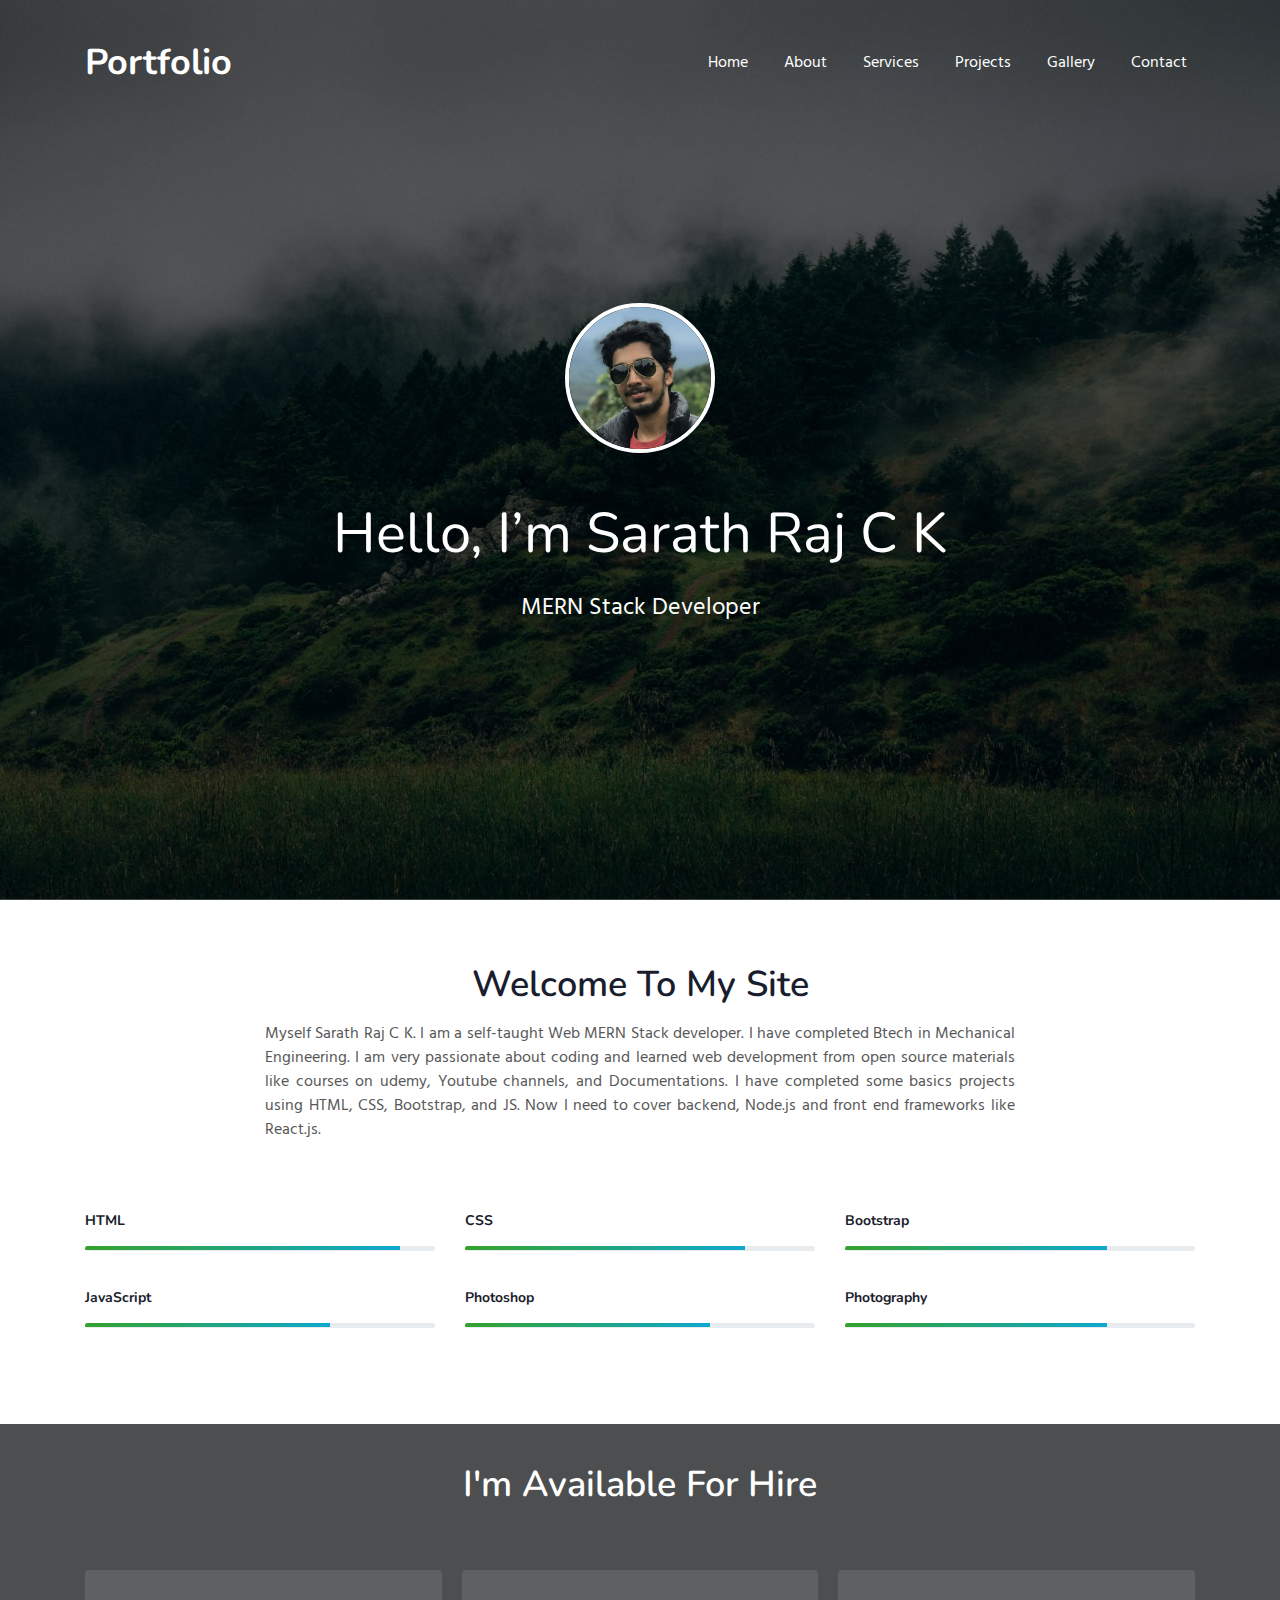
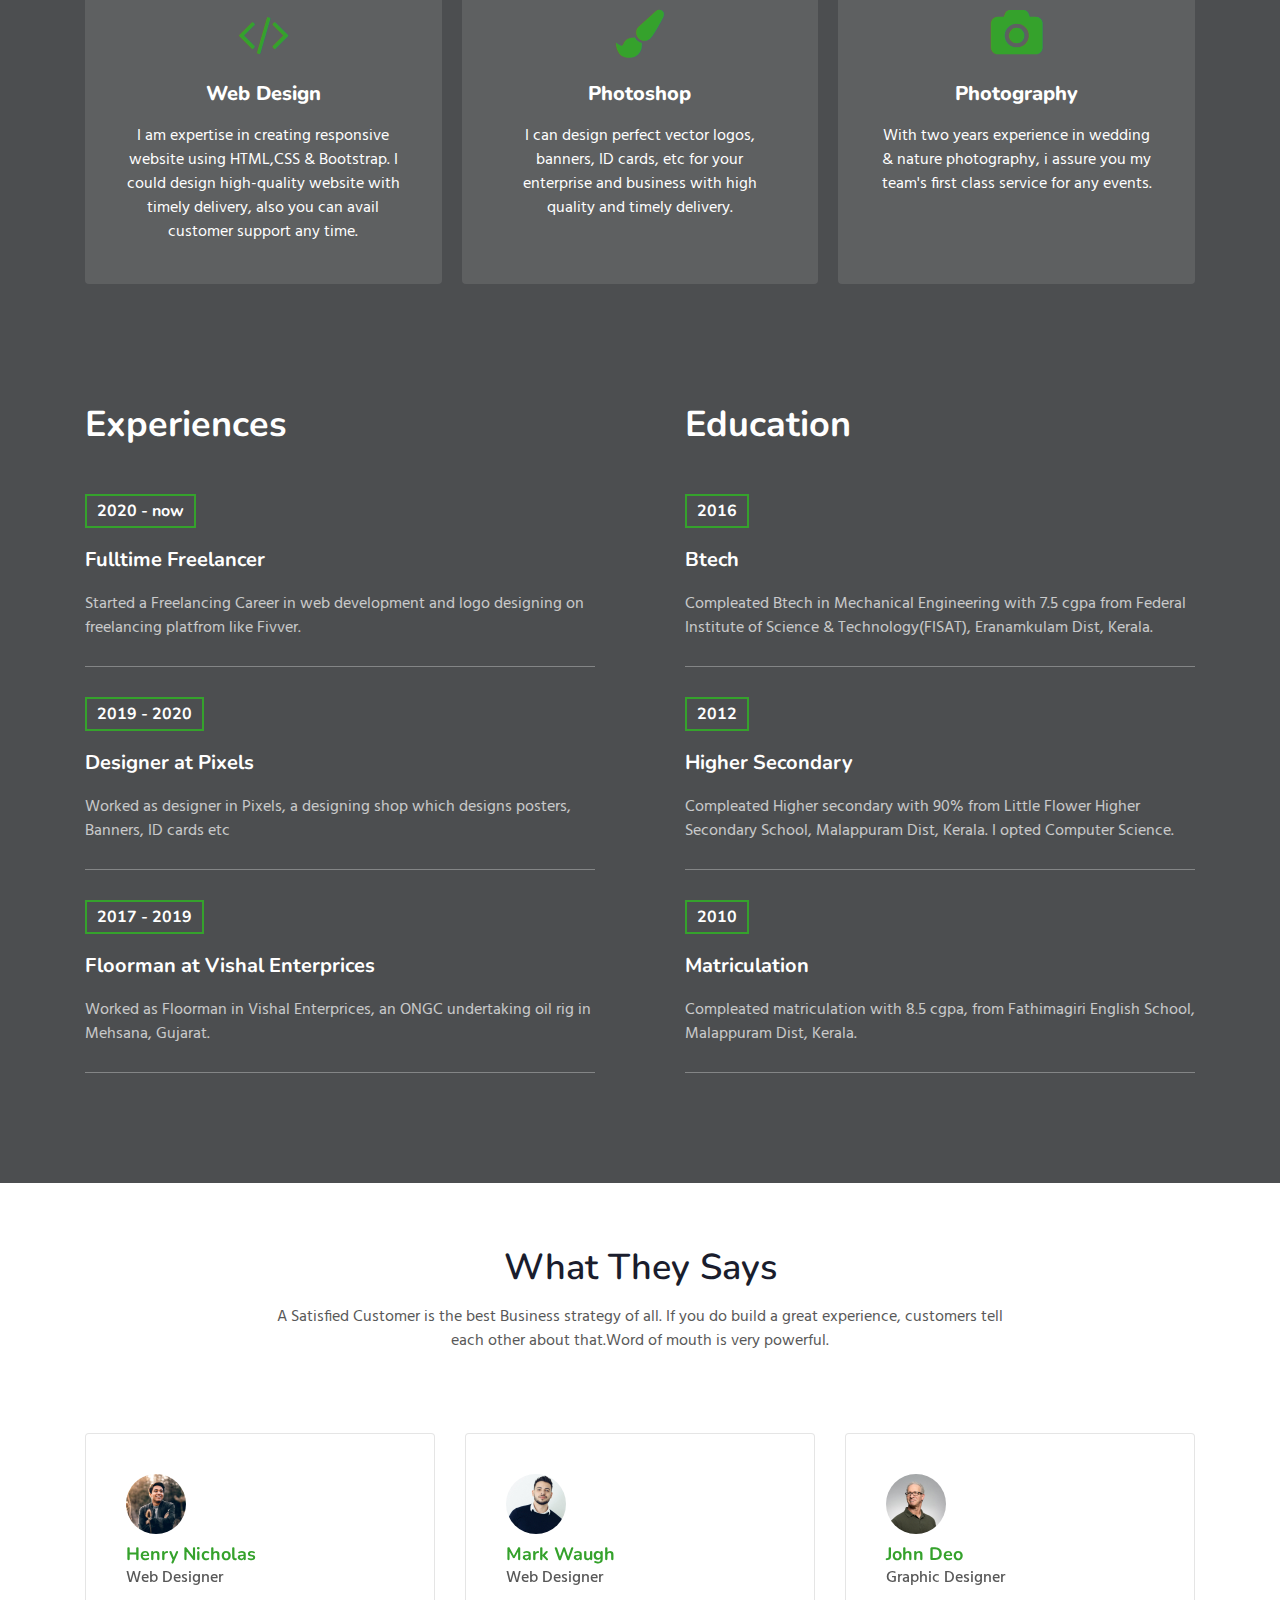
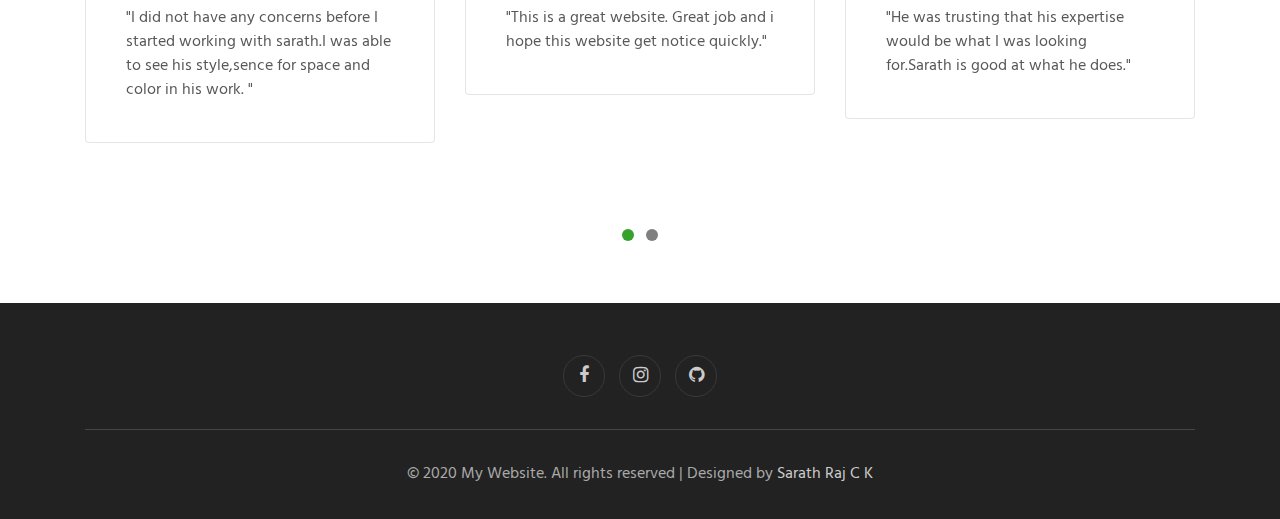
<file: index.html>
<!--
Author: W3layouts
Author URL: http://w3layouts.com
-->
<!doctype html>
<html lang="en">
  <head>
    <!-- Required meta tags -->
    <meta charset="utf-8">
    <meta name="viewport" content="width=device-width, initial-scale=1, shrink-to-fit=no">

    <title>Sarath Raj C K</title>
    <link rel="icon" href="assets/images/me.png">
    <!-- web fonts -->
    <link href="//fonts.googleapis.com/css?family=Nunito:400,600,700,800,900&display=swap" rel="stylesheet">
    <link href="//fonts.googleapis.com/css?family=Hind&display=swap" rel="stylesheet">
    <!-- //web fonts -->
    <!-- Template CSS -->
    <link rel="stylesheet" href="assets/css/style-starter.css">
  </head>
  <body>

<section class="w3l-bootstrap-header">
  <nav class="navbar navbar-expand-lg navbar-light py-lg-3 py-2">
    <div class="container">
      <a class="navbar-brand" href="index.html"> Portfolio</a>
      <!-- if logo is image enable this   
    <a class="navbar-brand" href="#index.html">
        <img src="image-path" alt="Your logo" title="Your logo" style="height:35px;" />
    </a> -->
      <button class="navbar-toggler" type="button" data-toggle="collapse" data-target="#navbarSupportedContent"
        aria-controls="navbarSupportedContent" aria-expanded="false" aria-label="Toggle navigation">
        <span class="navbar-toggler-icon fa fa-bars"></span>
      </button>

      <div class="collapse navbar-collapse" id="navbarSupportedContent">
        <ul class="navbar-nav ml-auto">
          <li class="nav-item">
            <a class="nav-link" href="index.html">Home</a>
          </li>
          <li class="nav-item">
            <a class="nav-link" href="about.html">About</a>
          </li>
          <li class="nav-item">
            <a class="nav-link" href="services.html">Services</a>
          </li>
          <li class="nav-item">
            <a class="nav-link" href="project.html">Projects</a>
          </li>
          <li class="nav-item">
            <a class="nav-link" href="gallery.html">Gallery</a>
          </li>
        
          <li class="nav-item">
            <a class="nav-link" href="contact.html">Contact</a>
          </li>
        </ul>
        
      </div>
    </div>
  </nav>
</section>
 <!--  Main banner section -->
 <section class="w3l-main-banner" id="home">
  <div class="companies20-content">
    <div class="companies-wrapper">
        <div class="item">
         
            <div class="slider-info banner-view text-center">
              <div class="banner-info container">
                <img src="assets/images/sarath.jpg" style="width: 150px; height: 150px;" alt="about image" class="img-fluid">
                <h3 class="banner-text mt-5">Hello, I’m Sarath Raj C K
                  </h3>
                  <p class="my-4 mb-5">MERN Stack Developer</p><br>
               
              </div>
            </div>
          
        </div>
    </div>
  </div>
</section>
 <!--  //Main banner section -->
<section class="w3l-about ">
<div class="skills-bars py-5">
 <div class="container py-md-3">
  <div class="heading text-center mx-auto">
    <h3 class="head">Welcome To My Site</h3>
    <p class="my-3 head text-justify"> Myself Sarath Raj C K. I am a self-taught Web MERN Stack developer. I have completed Btech in Mechanical Engineering. I am very passionate about coding and learned web development from open source materials like courses on udemy, Youtube channels, and Documentations. I have completed some basics projects using HTML, CSS, Bootstrap, and JS. Now I need to cover backend, Node.js and front end frameworks like React.js.</p>
      
    </div>
<div class="row mt-5 pt-3">
    <div class="col-lg-4 col-md-4 col-sm-6 skills-bar-grids mb-4 pb-2">
        <h4>HTML</h4>
        <div class="progress">
        <div class="progress-bar progress-bar-striped bg-color" role="progressbar" style="width: 90% ;height:4px;" aria-valuenow="50" aria-valuemin="0" aria-valuemax="100">
      </div>
    </div>
</div>
    <div class="col-lg-4 col-md-4 col-sm-6 skills-bar-grids mb-4 pb-2">
        <h4>CSS</h4>
        <div class="progress">
        <div class="progress-bar progress-bar-striped bg-color" role="progressbar" style="width: 80% ;height:4px;" aria-valuenow="50" aria-valuemin="0" aria-valuemax="100">
      </div>
    </div>
</div>
<div class="col-lg-4  col-md-4 col-sm-6 skills-bar-grids mb-4 pb-2">
    <h4>Bootstrap</h4>
    <div class="progress">
    <div class="progress-bar progress-bar-striped bg-color" role="progressbar" style="width: 75% ;height:4px;" aria-valuenow="50" aria-valuemin="0" aria-valuemax="100">
  </div>
</div>
</div>
<div class="col-lg-4  col-md-4 col-sm-6 skills-bar-grids mb-4 pb-2">
    <h4>JavaScript</h4>
    <div class="progress">
    <div class="progress-bar progress-bar-striped bg-color" role="progressbar" style="width: 70% ;height:4px;" aria-valuenow="50" aria-valuemin="0" aria-valuemax="100">
  </div>
</div>
</div>
<div class="col-lg-4  col-md-4 col-sm-6 skills-bar-grids mb-4 pb-2">
    <h4>Photoshop</h4>
    <div class="progress">
    <div class="progress-bar progress-bar-striped bg-color" role="progressbar" style="width: 70% ;height:4px;" aria-valuenow="50" aria-valuemin="0" aria-valuemax="100">
  </div>
</div>
</div>
<div class="col-lg-4 col-md-4 col-sm-6 skills-bar-grids ">
    <h4>Photography</h4>
    <div class="progress">
    <div class="progress-bar progress-bar-striped bg-color" role="progressbar" style="width: 75% ;height:4px;" aria-valuenow="50" aria-valuemin="0" aria-valuemax="100">
  </div>
</div>
</div>

 </div>
 </div>
</div>
 </section>
<section class="w3l-feature-3" id="features">
	<div class="grid top-bottom">
		<div class="container">
			<div class="heading text-center mx-auto">
                <h3 class="head text-white">I'm Available For Hire</h3>
              </div>
			<div class="middle-section grid-column text-center mt-5 pt-3">
				<div class="three-grids-columns">
					<span class="fa fa-code"></span>
					<h4>Web Design</h4>
					<p>I am expertise in creating responsive website using HTML,CSS & Bootstrap. I could design high-quality website with timely delivery, also you can avail customer support any time. </p>
					
				</div>
				<div class="three-grids-columns">
					<span class="fa fa-paint-brush"></span>
					<h4>Photoshop</h4>
					<p>I can design perfect vector logos, banners, ID cards, etc for your enterprise and business with high quality and timely delivery.</p>
					
				</div>
				<div class="three-grids-columns">
					<span class="fa fa-camera"></span>
					<h4>Photography</h4>
					<p>With two years experience in wedding & nature photography, i assure you my team's first class service for any events.</p>
					
				</div>
			</div>
		</div>
	</div>
</section>
    <!-- Products4 block -->
</div>
<script src="assets/js/jquery-3.3.1.min.js"></script>
<script src="assets/js/lightbox-plus-jquery.min.js"></script>
<section class="services-12" id="experience">
	<div class="form-12-content">
		<div class="container">
			<div class="grid grid-column-2 ">
				
				<div class="column1">
          <h3 class="mb-5">Experiences</h3>
					<div class="experience-top">
            <h5>2020 - now</h5>
						<h4>Fulltime Freelancer</h4>
						<p class="my-3 text-white">Started a Freelancing Career in web development and logo designing on freelancing platfrom like Fivver.</p>
            </div>
            <div class="experience-top">
              <h5>2019 - 2020</h5>
              <h4>Designer at Pixels</h4>
              <p class="my-3 text-white">Worked as designer in Pixels, a designing shop which designs posters, Banners, ID cards etc</p>
              </div>
              <div class="experience-top">
                <h5>2017 - 2019</h5>
                <h4>Floorman at Vishal Enterprices</h4>
                <p class="my-3 text-white">Worked as Floorman in Vishal Enterprices, an ONGC undertaking oil rig in Mehsana, Gujarat.</p>
                </div>
					</div>
					<div class="column2">
            <h3 class="mb-5">Education</h3>
            <div class="experience-top">
              <h5>2016</h5>
              <h4>Btech</h4>
              <p class="my-3 text-white">Compleated Btech in Mechanical Engineering with 7.5 cgpa from Federal Institute of Science & Technology(FISAT), Eranamkulam Dist, Kerala.</p>
              </div>
              <div class="experience-top">
                <h5>2012</h5>
                <h4>Higher Secondary</h4>
                <p class="my-3 text-white">Compleated Higher secondary with 90% from Little Flower Higher Secondary School, Malappuram Dist, Kerala. I opted Computer Science.</p>
                </div>
                <div class="experience-top">
                  <h5>2010</h5>
                  <h4>Matriculation</h4>
                  <p class="my-3 text-white">Compleated matriculation with 8.5 cgpa, from Fathimagiri English School, Malappuram Dist, Kerala.</p>
                  </div>
					</div>
			</div>
		</div>
	</div>
</section>
<section class="w3l-testimonials" id="testimonials">
  <div class="customers-6-content py-5">
    <div class="container py-lg-3">
      <div class="heading text-center mx-auto">
        <h3 class="head">What They Says</h3>
        <p class="my-3 head "> A Satisfied Customer is the best Business strategy of all. If you do build a great experience, customers tell each other about that.Word of mouth is very powerful.</p>
      </div>
     
      <div id="customerhnyCarousel" class="carousel slide" data-ride="carousel">

        <ol class="carousel-indicators">
          <li data-target="#customerhnyCarousel" data-slide-to="0" class="active"></li>
                        <li data-target="#customerhnyCarousel" data-slide-to="1"></li>
                      
        </ol>
        <!-- Carousel items -->
        <div class="carousel-inner pb-5">

          <div class="carousel-item active">
            <div class="customer row py-5 mt-3">
              <div class="col-lg-4 col-md-6">
                <div class="card">
                 
                  <div class="card-body">
                    <img class="card-img-top img-responsive" src="assets/images/c1.jpg" alt="">
                    <h3 class="card-title mt-2">Henry Nicholas</h3>
                    <p class="sub-title mb-3">Web Designer</p>
                    <p class="card-text">  "I did not have any concerns before I started working with sarath.I was able to see his style,sence for space and color in his work. "
                    </p>
                  
                    
                  </div>
                </div>
              </div>
              <div class="col-lg-4 col-md-6 off-testi-2">
                <div class="card">
                
                  <div class="card-body">
                    <img class="card-img-top img-responsive" src="assets/images/c2.jpg" alt="">
                    <h3 class="card-title mt-2">Mark Waugh</h3>
                    <p class="sub-title mb-3">Web Designer</p>
                    <p class="card-text">  "This is a great website. Great job and i hope this website get notice quickly."
                    </p>
                    
                  
                  </div>
                </div>
              </div>
              <div class="col-lg-4 offset-md-3 offset-lg-0 col-md-6 off-testi">
                <div class="card">
                  
                  <div class="card-body">
                    <img class="card-img-top img-responsive" src="assets/images/c3.jpg" alt="">
                    <h3 class="card-title mt-2">John Deo</h3>
                    <p class="sub-title mb-3">Graphic Designer</p>
                    <p class="card-text">  "He was trusting that his expertise would be what I was looking for.Sarath is good at what he does."
                     </p>
                   
                    
                  </div>
                </div>
              </div>
            </div>
          </div>
          <!--.item-->

          <div class="carousel-item">
            <div class="customer row py-5 mt-3">
              <div class="col-lg-4 col-md-6">
                <div class="card">
                 
                  <div class="card-body">
                    <img class="card-img-top img-responsive" src="assets/images/c2.jpg" alt="">
                    <h3 class="card-title mt-2">Sam alex</h3>
                    <p class="sub-title mb-3">Engineer</p>
                    <p class="card-text">  "I did not have any concerns before I started working with sarath.I was able to see his style,sence for space and color in his work."
                    </p>
                  
                  
                  </div>
                </div>
              </div>
              <div class="col-lg-4 col-md-6 off-testi-2">
                <div class="card">
                 
                  <div class="card-body">
                    <img class="card-img-top img-responsive" src="assets/images/c3.jpg" alt="">
                    <h3 class="card-title mt-2">George sam</h3>
                    <p class="sub-title mb-3">Engineer</p>
                    <p class="card-text">  "This is a great website. Great job and i hope this website get notice quickly."
                     </p>
                  
                    
                  </div>
                </div>
                
                
              </div>
              <div class="col-lg-4 offset-md-3 offset-lg-0 col-md-6 off-testi">
                <div class="card">
                 
                  <div class="card-body">
                    <img class="card-img-top img-responsive" src="assets/images/c1.jpg" alt="">
                    <h3 class="card-title mt-2">John cena</h3>
                    <p class="sub-title mb-3">Engineer</p>
                    <p class="card-text"> "He was trusting that his expertise would be what I was looking for.Sarath is good at what he does."
                    </p>
                   
                    
                  </div>
                </div>
              </div>
            </div>
            
          </div>
           

        </div>
        <!--.carousel-inner-->
      </div>
    </div>
  </div>
  <!--//customers -->
</section>
 
 <!-- grids block 5 -->
 <section class="w3l-footer-29-main" id="footer">
  <div class="footer-29 text-center">
      <div class="container">
        
        <div class="main-social-footer-29">
                    
          <a href="https://www.facebook.com/sarathrj10" target="_blank" class="facebook"><span class="fa fa-facebook"></span></a>
          <a href="https://www.instagram.com/sarath_raj_ck/" target="_blank" class="instagram"><span class="fa fa-instagram"></span></a>
          <a href="https://github.com/sarathrj10" class="google-plus" target="_blank"><span class="fa fa-github"></span></a>
      </div>
          <div class="bottom-copies text-center">
              <p class="copy-footer-29">© 2020 My Website. All rights reserved | Designed by <a href="https://sarathrj10.github.io/personal-website/" target="_blank">Sarath Raj C K</a></p>
               
          </div>
      </div>
  </div>
   <!-- move top -->
  <button onclick="topFunction()" id="movetop" title="Go to top">
              <span class="fa fa-angle-up"></span>
                 </button>
                 <script>
                     // When the user scrolls down 20px from the top of the document, show the button
                     window.onscroll = function () {
                         scrollFunction()
                     };
              
                     function scrollFunction() {
                         if (document.body.scrollTop > 20 || document.documentElement.scrollTop > 20) {
                             document.getElementById("movetop").style.display = "block";
                         } else {
                             document.getElementById("movetop").style.display = "none";
                         }
                     }
              
                     // When the user clicks on the button, scroll to the top of the document
                     function topFunction() {
                         document.body.scrollTop = 0;
                         document.documentElement.scrollTop = 0;
                     }
                 </script>
                 <!-- /move top -->
</section>
<!-- // grids block 5 -->
<script src="assets/js/jquery-3.3.1.min.js"></script>
<!-- //footer-28 block -->
</section>

<script>
    $(function () {
      $('.navbar-toggler').click(function () {
        $('body').toggleClass('noscroll');
      })
    });
  </script>
  <!-- jQuery first, then Popper.js, then Bootstrap JS -->
  <script src="https://code.jquery.com/jquery-3.4.1.slim.min.js"
    integrity="sha384-J6qa4849blE2+poT4WnyKhv5vZF5SrPo0iEjwBvKU7imGFAV0wwj1yYfoRSJoZ+n" crossorigin="anonymous">
  </script>
  
  <script src="https://stackpath.bootstrapcdn.com/bootstrap/4.4.1/js/bootstrap.min.js"
    integrity="sha384-wfSDF2E50Y2D1uUdj0O3uMBJnjuUD4Ih7YwaYd1iqfktj0Uod8GCExl3Og8ifwB6" crossorigin="anonymous">
  </script>

<!-- Smooth scrolling -->



</body>

</html>
<!-- // grids block 5 -->
</file>
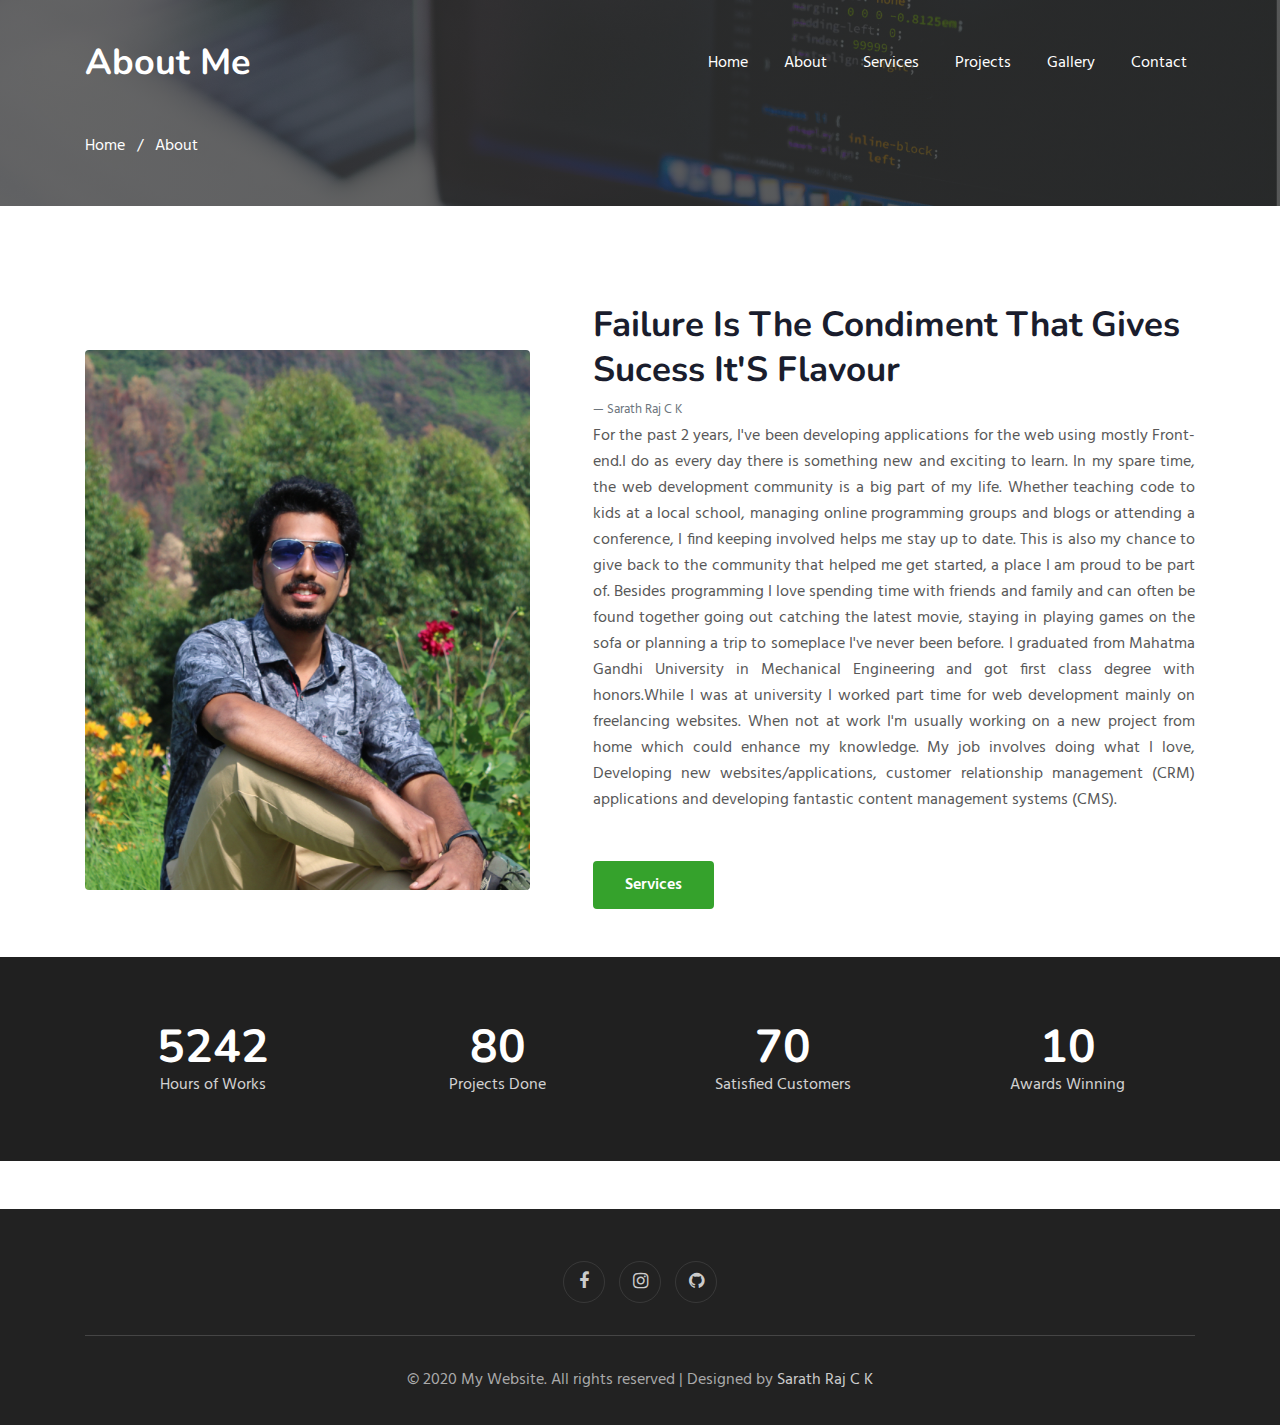
<file: about.html>
<!--
Author: W3layouts
Author URL: http://w3layouts.com
-->
<!doctype html>
<html lang="en">
  <head>
    <!-- Required meta tags -->
    <meta charset="utf-8">
    <meta name="viewport" content="width=device-width, initial-scale=1, shrink-to-fit=no">

    <title>About-portfolio</title>
    <!-- web fonts -->
    <link href="//fonts.googleapis.com/css?family=Nunito:400,600,700,800,900&display=swap" rel="stylesheet">
    <link href="//fonts.googleapis.com/css?family=Hind&display=swap" rel="stylesheet">
    <!-- //web fonts -->
    <!-- Template CSS -->
    <link rel="stylesheet" href="assets/css/style-starter.css">
  </head>
  <body>

<section class="w3l-bootstrap-header">
  <nav class="navbar navbar-expand-lg navbar-light py-lg-3 py-2">
    <div class="container">
      <a class="navbar-brand" href="about.html"> About Me</a>
      <!-- if logo is image enable this   
    <a class="navbar-brand" href="#index.html">
        <img src="image-path" alt="Your logo" title="Your logo" style="height:35px;" />
    </a> -->
      <button class="navbar-toggler" type="button" data-toggle="collapse" data-target="#navbarSupportedContent"
        aria-controls="navbarSupportedContent" aria-expanded="false" aria-label="Toggle navigation">
        <span class="navbar-toggler-icon fa fa-bars"></span>
      </button>

      <div class="collapse navbar-collapse" id="navbarSupportedContent">
        <ul class="navbar-nav ml-auto">
          <li class="nav-item">
            <a class="nav-link" href="index.html">Home</a>
          </li>
          <li class="nav-item">
            <a class="nav-link" href="about.html">About</a>
          </li>
          <li class="nav-item">
            <a class="nav-link" href="services.html">Services</a>
          </li>
          <li class="nav-item">
            <a class="nav-link" href="project.html">Projects</a>
          </li>
          <li class="nav-item">
            <a class="nav-link" href="gallery.html">Gallery</a>
          </li>
        
          <li class="nav-item">
            <a class="nav-link" href="contact.html">Contact</a>
          </li>
        </ul>
        
      </div>
    </div>
  </nav>
</section>
<section class="w3l-about-breadcrum">
  <div class="breadcrum-bg">
    <div class="container py-5">
      <p><a href="index.html">Home</a> &nbsp; / &nbsp; About</p>
     </div>
  </div>
</section>
<!-- w3l-content-photo-5 -->
<div class="w3l-content-photo-5 py-5" id="about">
	<div class="content-main pt-lg-5 pt-md-3 pb-0">
		<div class="container">
			<div class="row">
				<div class="col-lg-5 content-photo">
					<a href="#"><img src="assets/images/22.jpg" class="img-fluid mt-5" alt="content-photo"></a>
				</div>
				<div class="col-lg-7 content-left mt-lg-0 mt-5 pl-lg-5">
          <h3>Failure Is The Condiment That Gives Sucess  It'S Flavour</h3>
            <footer class="blockquote-footer mt-2">Sarath Raj C K</footer>
					<p class="mt-1 text-justify">For the past 2 years, I've been developing applications for the web using mostly Front-end.I do as every day there is something new and exciting to learn.
            In my spare time, the web development community is a big part of my life. Whether teaching code to kids at a local school, managing online programming groups and blogs or attending a conference, I find keeping involved helps me stay up to date.
            This is also my chance to give back to the community that helped me get started, a place I am proud to be part of. 
            Besides programming I love spending time with friends and family and can often be found together going out catching the latest movie, staying in playing games on the sofa or planning a trip to someplace I've never been before.
            I graduated from Mahatma Gandhi University in Mechanical Engineering and got first class degree with honors.While I was at university I worked part time for web development mainly on freelancing websites. When not at work I'm usually working on a new project from home which could enhance my knowledge.
            My job involves doing what I love, Developing new websites/applications, customer relationship management (CRM) applications and developing fantastic content management systems (CMS).</p>
					<a href="services.html" class="btn-theme2 btn mt-lg-5 mt-4">Services</a>
				</div>
			</div>
		</div>
	</div>
</div>
<!-- //w3l-content-photo-5 -->
<!-- home page service grids -->

<!-- //home page service grids -->

<!-- specifications -->
<section class="w3l-specifications-9">
    <div class="main-w3 py-5" id="stats">
        <div class="container py-md-3">
            
           <div class="main-cont-wthree-fea row ">
                <div class="grids-speci1 col-lg-3 col-6">
                    <div class="spec-2 text-center">
                     
                    <h3 class="title-spe">5242</h3>
                    <p>Hours of Works</p>
                </div>
                </div>
                <div class="grids-speci1 midd-eff-spe col-lg-3 col-6">
                    <div class="spec-2 text-center">
                  
                    <h3 class="title-spe">80</h3>
                    <p>Projects Done</p>
                    </div>
                </div>
                <div class="grids-speci1 las-but col-lg-3 col-6  mt-lg-0 mt-4">
                    <div class="spec-2 text-center">
                    
                    <h3 class="title-spe">70</h3>
                    <p>Satisfied Customers</p>
                    </div>
                </div>
                <div class="grids-speci1 las-t col-lg-3 col-6  mt-lg-0 mt-4">
                    <div class="spec-2 text-center">
                     
                        <h3 class="title-spe">10</h3>
                        <p>Awards Winning</p>
                        </div>
                    </div>
            </div>
            
        </div>
    </div>
    <!-- //specifications -->

 <!-- grids block 5 -->
 <section class="w3l-footer-29-main mt-5" id="footer">
  <div class="footer-29 text-center">
      <div class="container">
        
        <div class="main-social-footer-29">
                    
          <a href="https://www.facebook.com/sarathrj10" target="_blank" class="facebook"><span class="fa fa-facebook"></span></a>
          <a href="https://www.instagram.com/sarath_raj_ck/" target="_blank" class="instagram"><span class="fa fa-instagram"></span></a>
          <a href="https://github.com/sarathrj10" class="google-plus" target="_blank"><span class="fa fa-github"></span></a>
      </div>
          <div class="bottom-copies text-center">
              <p class="copy-footer-29">© 2020 My Website. All rights reserved | Designed by <a href="https://sarathrj10.github.io/personal-website/" target="_blank">Sarath Raj C K</a></p>
               
          </div>
      </div>
  </div>
   <!-- move top -->
  <button onclick="topFunction()" id="movetop" title="Go to top">
              <span class="fa fa-angle-up"></span>
                 </button>
                 <script>
                     // When the user scrolls down 20px from the top of the document, show the button
                     window.onscroll = function () {
                         scrollFunction()
                     };
              
                     function scrollFunction() {
                         if (document.body.scrollTop > 20 || document.documentElement.scrollTop > 20) {
                             document.getElementById("movetop").style.display = "block";
                         } else {
                             document.getElementById("movetop").style.display = "none";
                         }
                     }
              
                     // When the user clicks on the button, scroll to the top of the document
                     function topFunction() {
                         document.body.scrollTop = 0;
                         document.documentElement.scrollTop = 0;
                     }
                 </script>
                 <!-- /move top -->
</section>
<!-- // grids block 5 -->
<script src="assets/js/jquery-3.3.1.min.js"></script>
<!-- //footer-28 block -->
</section>

<script>
    $(function () {
      $('.navbar-toggler').click(function () {
        $('body').toggleClass('noscroll');
      })
    });
  </script>
  <!-- jQuery first, then Popper.js, then Bootstrap JS -->
  <script src="https://code.jquery.com/jquery-3.4.1.slim.min.js"
    integrity="sha384-J6qa4849blE2+poT4WnyKhv5vZF5SrPo0iEjwBvKU7imGFAV0wwj1yYfoRSJoZ+n" crossorigin="anonymous">
  </script>
  
  <script src="https://stackpath.bootstrapcdn.com/bootstrap/4.4.1/js/bootstrap.min.js"
    integrity="sha384-wfSDF2E50Y2D1uUdj0O3uMBJnjuUD4Ih7YwaYd1iqfktj0Uod8GCExl3Og8ifwB6" crossorigin="anonymous">
  </script>

<!-- Smooth scrolling -->



</body>

</html>
<!-- // grids block 5 -->
</file>
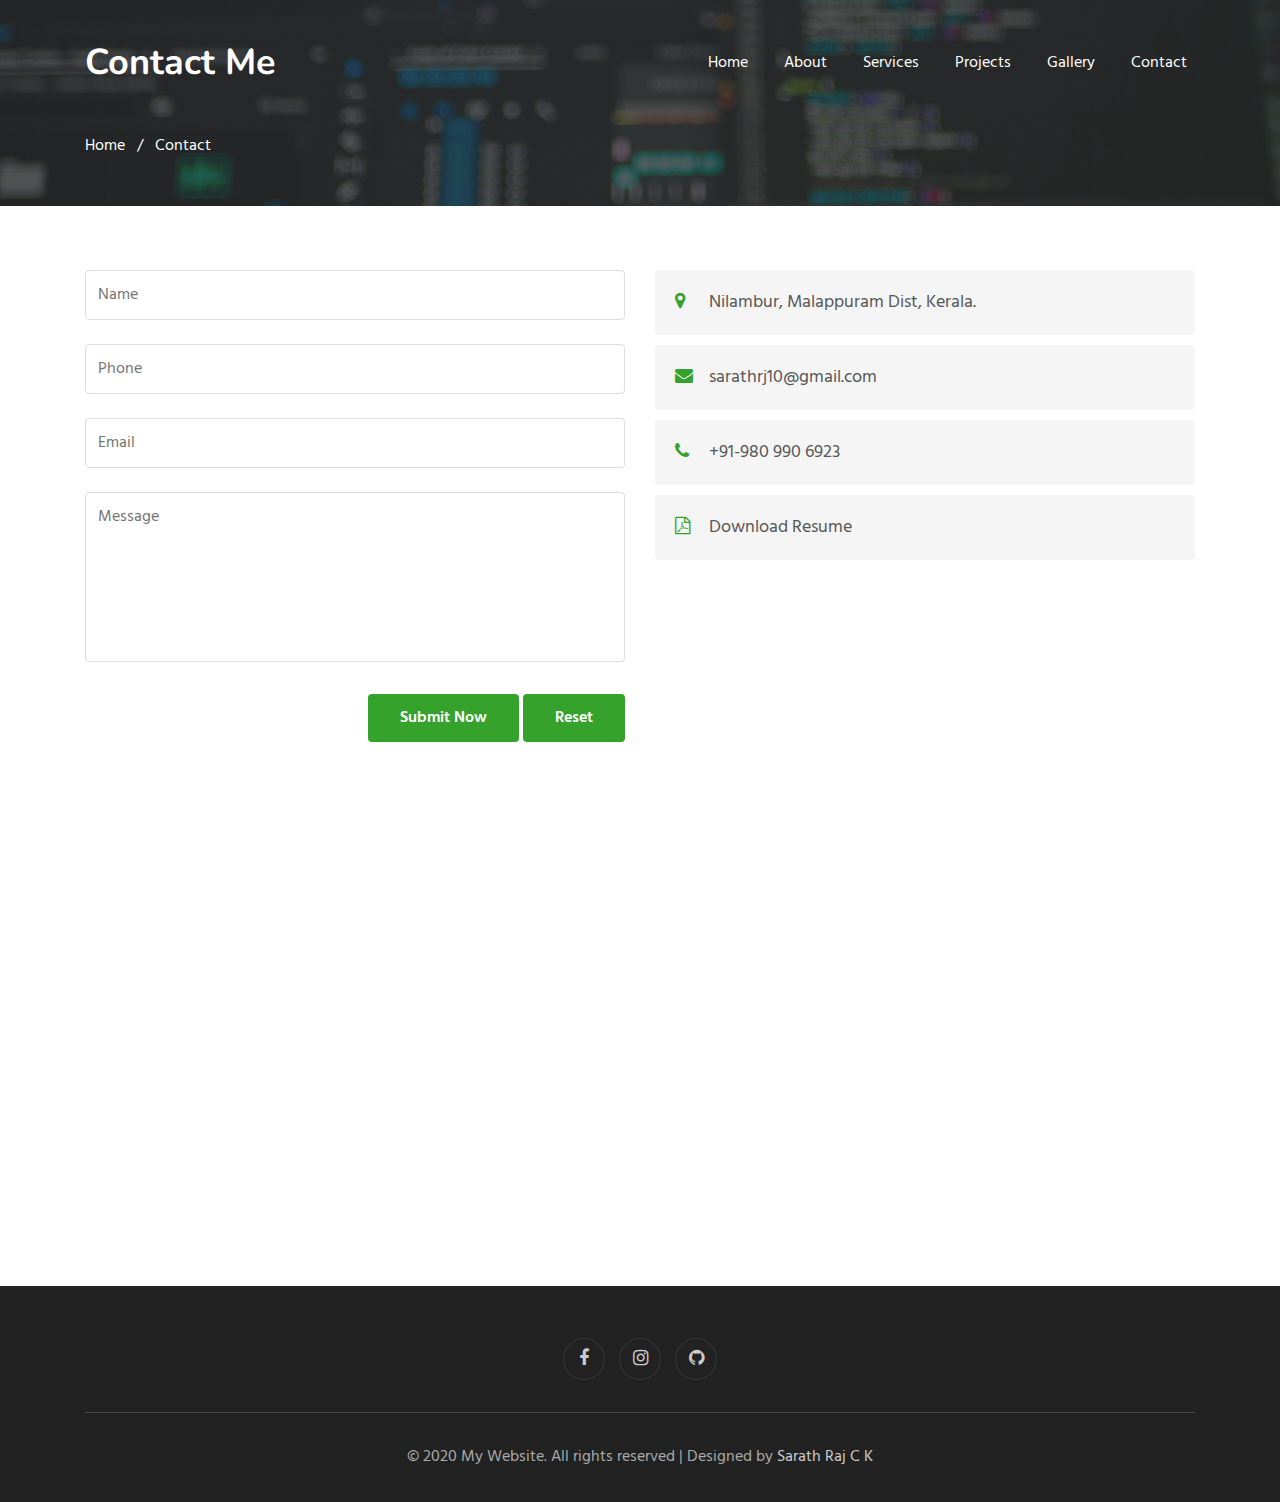
<file: contact.html>
<!--
Author: W3layouts
Author URL: http://w3layouts.com
-->
<!doctype html>
<html lang="en">
  <head>
    <!-- Required meta tags -->
    <meta charset="utf-8">
    <meta name="viewport" content="width=device-width, initial-scale=1, shrink-to-fit=no">

    <title>Contact-Portfolio</title>
    <!-- web fonts -->
    <link href="//fonts.googleapis.com/css?family=Nunito:400,600,700,800,900&display=swap" rel="stylesheet">
    <link href="//fonts.googleapis.com/css?family=Hind&display=swap" rel="stylesheet">
    <!-- //web fonts -->
    <!-- Template CSS -->
    <link rel="stylesheet" href="assets/css/style-starter.css">
  </head>
  <body>

<section class="w3l-bootstrap-header">
  <nav class="navbar navbar-expand-lg navbar-light py-lg-3 py-2">
    <div class="container">
      <a class="navbar-brand" href="contact.html"> Contact Me</a>
      <!-- if logo is image enable this   
    <a class="navbar-brand" href="#index.html">
        <img src="image-path" alt="Your logo" title="Your logo" style="height:35px;" />
    </a> -->
      <button class="navbar-toggler" type="button" data-toggle="collapse" data-target="#navbarSupportedContent"
        aria-controls="navbarSupportedContent" aria-expanded="false" aria-label="Toggle navigation">
        <span class="navbar-toggler-icon fa fa-bars"></span>
      </button>

      <div class="collapse navbar-collapse" id="navbarSupportedContent">
        <ul class="navbar-nav ml-auto">
          <li class="nav-item">
            <a class="nav-link" href="index.html">Home</a>
          </li>
          <li class="nav-item">
            <a class="nav-link" href="about.html">About</a>
          </li>
          <li class="nav-item">
            <a class="nav-link" href="services.html">Services</a>
          </li>
          <li class="nav-item">
            <a class="nav-link" href="project.html">Projects</a>
          </li>
          <li class="nav-item">
            <a class="nav-link" href="gallery.html">Gallery</a>
          </li>
        
          <li class="nav-item">
            <a class="nav-link" href="contact.html">Contact</a>
          </li>
        </ul>
        
      </div>
    </div>
  </nav>
</section>
<section class="w3l-contact-breadcrum">
  <div class="breadcrum-bg">
    <div class="container py-5">
      <p><a href="index.html">Home</a> &nbsp; / &nbsp; Contact</p>
     </div>
  </div>
</section>
<!-- contact -->
<section class="w3l-contacts-12" id="contact">
    <div class="contact-top pt-5">
        <div class="container py-md-3">
            
            <div class="row cont-main-top">
               <!-- contact form -->
               <div class="contacts12-main col-lg-6 ">
                   
                <form action="https://docs.google.com/forms/u/0/d/e/1FAIpQLSce9dH4-KYK1GfK2AIsDEcN1hOzL_uj0FlpcO7t1rrI0Wc-aw/formResponse" method="post" target="_blank" class="main-input">
                    <div class="top-inputs d-grid">
                        <input type="text" placeholder="Name" name="entry.1138983667" id="w3lName" required="">
                       
                    </div>
                    <input type="number" placeholder="Phone" name="entry.29916118" id="w3lName" required="" class="mb-4">
                    <input type="email" name="entry.1785131684" placeholder="Email" id="w3lSender" required="">
                   
                    <textarea placeholder="Message" name="entry.1922928554" id="w3lMessage" required=""></textarea>
                    <div class="text-right">
                        <button type="submit" class="btn btn-theme2">Submit Now</button>
                        <button type="reset" class="btn btn-theme2">Reset</button>
                    </div>
                </form>
            </div>
            <!-- //contact form -->
                <!-- contact address -->
                <div class="contact col-lg-6 mt-lg-0 mt-5">
                    <div class="cont-subs">
                        <div class="cont-add">
                            <div class="cont-add-lft">
                                <span class="fa fa-map-marker" aria-hidden="true"></span>
                           </div>
                           <div class="cont-add-rgt">
                            <p class="contact-text-sub">Nilambur, Malappuram Dist, Kerala.</p>
                        </div>
                      
                    </div>
                        <div class="cont-add add-2">
                            <div class="cont-add-lft">
                                <span class="fa fa-envelope" aria-hidden="true"></span>
                           </div> 
                           <div class="cont-add-rgt">
                          <a href="https://accounts.google.com/signin/v2/identifier?service=mail&passive=true&rm=false&continue=https%3A%2F%2Fmail.google.com%2Fmail%2F&ss=1&scc=1&ltmpl=default&ltmplcache=2&emr=1&osid=1&flowName=GlifWebSignIn&flowEntry=ServiceLogin">
                                <p class="contact-text-sub">sarathrj10@gmail.com</p>
                            </a>
                        </div>
                       
                    </div>
                        <div class="cont-add">
                            <div class="cont-add-lft">
                                <span class="fa fa-phone" aria-hidden="true"></span>
                           </div>
                            <div class="cont-add-rgt">
                                 <a href="tel:+91 980 990 6923">
                                    <p class="contact-text-sub">+91-980 990 6923</p>
                                 </a>
                            </div>
                        </div>
                        <div class="cont-add add-3">
                            <div class="cont-add-lft">
                                <span class="fa fa-file-pdf-o" aria-hidden="true"></span>
                           </div>
                            <div class="cont-add-rgt">
                                <a href="https://drive.google.com/file/d/1I4H4aPvKlvp2_StwFOpvvywhmB4UDb2U/view?usp=sharing" target="_blank">
                                    <p class="contact-text-sub">Download Resume</p>
                                </a>
                            </div>
                           
                        </div>
                    </div>
                </div>
                <!-- //contact address -->
                 
            </div>
        </div>
        <!-- map -->
        <div class="map">
            <iframe
                src="https://maps.google.com/maps?q=muthukad%20nilambur&t=&z=13&ie=UTF8&iwloc=&output=embed"
                frameborder="0" style="border:0;" allowfullscreen=""></iframe>
        </div>
        <!-- //map -->
    </div>
</section>
<!-- //contact -->
 
 <!-- grids block 5 -->
 <section class="w3l-footer-29-main mt-5" id="footer">
  <div class="footer-29 text-center">
      <div class="container">
        
        <div class="main-social-footer-29">
                    
          <a href="https://www.facebook.com/sarathrj10" target="_blank" class="facebook"><span class="fa fa-facebook"></span></a>
          <a href="https://www.instagram.com/sarath_raj_ck/" target="_blank" class="instagram"><span class="fa fa-instagram"></span></a>
          <a href="https://github.com/sarathrj10" class="google-plus" target="_blank"><span class="fa fa-github"></span></a>
      </div>
          <div class="bottom-copies text-center">
              <p class="copy-footer-29">© 2020 My Website. All rights reserved | Designed by <a href="https://sarathrj10.github.io/personal-website/" target="_blank">Sarath Raj C K</a></p>
               
          </div>
      </div>
  </div>
   <!-- move top -->
  <button onclick="topFunction()" id="movetop" title="Go to top">
              <span class="fa fa-angle-up"></span>
                 </button>
                 <script>
                     // When the user scrolls down 20px from the top of the document, show the button
                     window.onscroll = function () {
                         scrollFunction()
                     };
              
                     function scrollFunction() {
                         if (document.body.scrollTop > 20 || document.documentElement.scrollTop > 20) {
                             document.getElementById("movetop").style.display = "block";
                         } else {
                             document.getElementById("movetop").style.display = "none";
                         }
                     }
              
                     // When the user clicks on the button, scroll to the top of the document
                     function topFunction() {
                         document.body.scrollTop = 0;
                         document.documentElement.scrollTop = 0;
                     }
                 </script>
                 <!-- /move top -->
</section>
<!-- // grids block 5 -->
<script src="assets/js/jquery-3.3.1.min.js"></script>
<!-- //footer-28 block -->
</section>

<script>
    $(function () {
      $('.navbar-toggler').click(function () {
        $('body').toggleClass('noscroll');
      })
    });
  </script>
  <!-- jQuery first, then Popper.js, then Bootstrap JS -->
  <script src="https://code.jquery.com/jquery-3.4.1.slim.min.js"
    integrity="sha384-J6qa4849blE2+poT4WnyKhv5vZF5SrPo0iEjwBvKU7imGFAV0wwj1yYfoRSJoZ+n" crossorigin="anonymous">
  </script>
  
  <script src="https://stackpath.bootstrapcdn.com/bootstrap/4.4.1/js/bootstrap.min.js"
    integrity="sha384-wfSDF2E50Y2D1uUdj0O3uMBJnjuUD4Ih7YwaYd1iqfktj0Uod8GCExl3Og8ifwB6" crossorigin="anonymous">
  </script>

<!-- Smooth scrolling -->



</body>

</html>
<!-- // grids block 5 -->
</file>
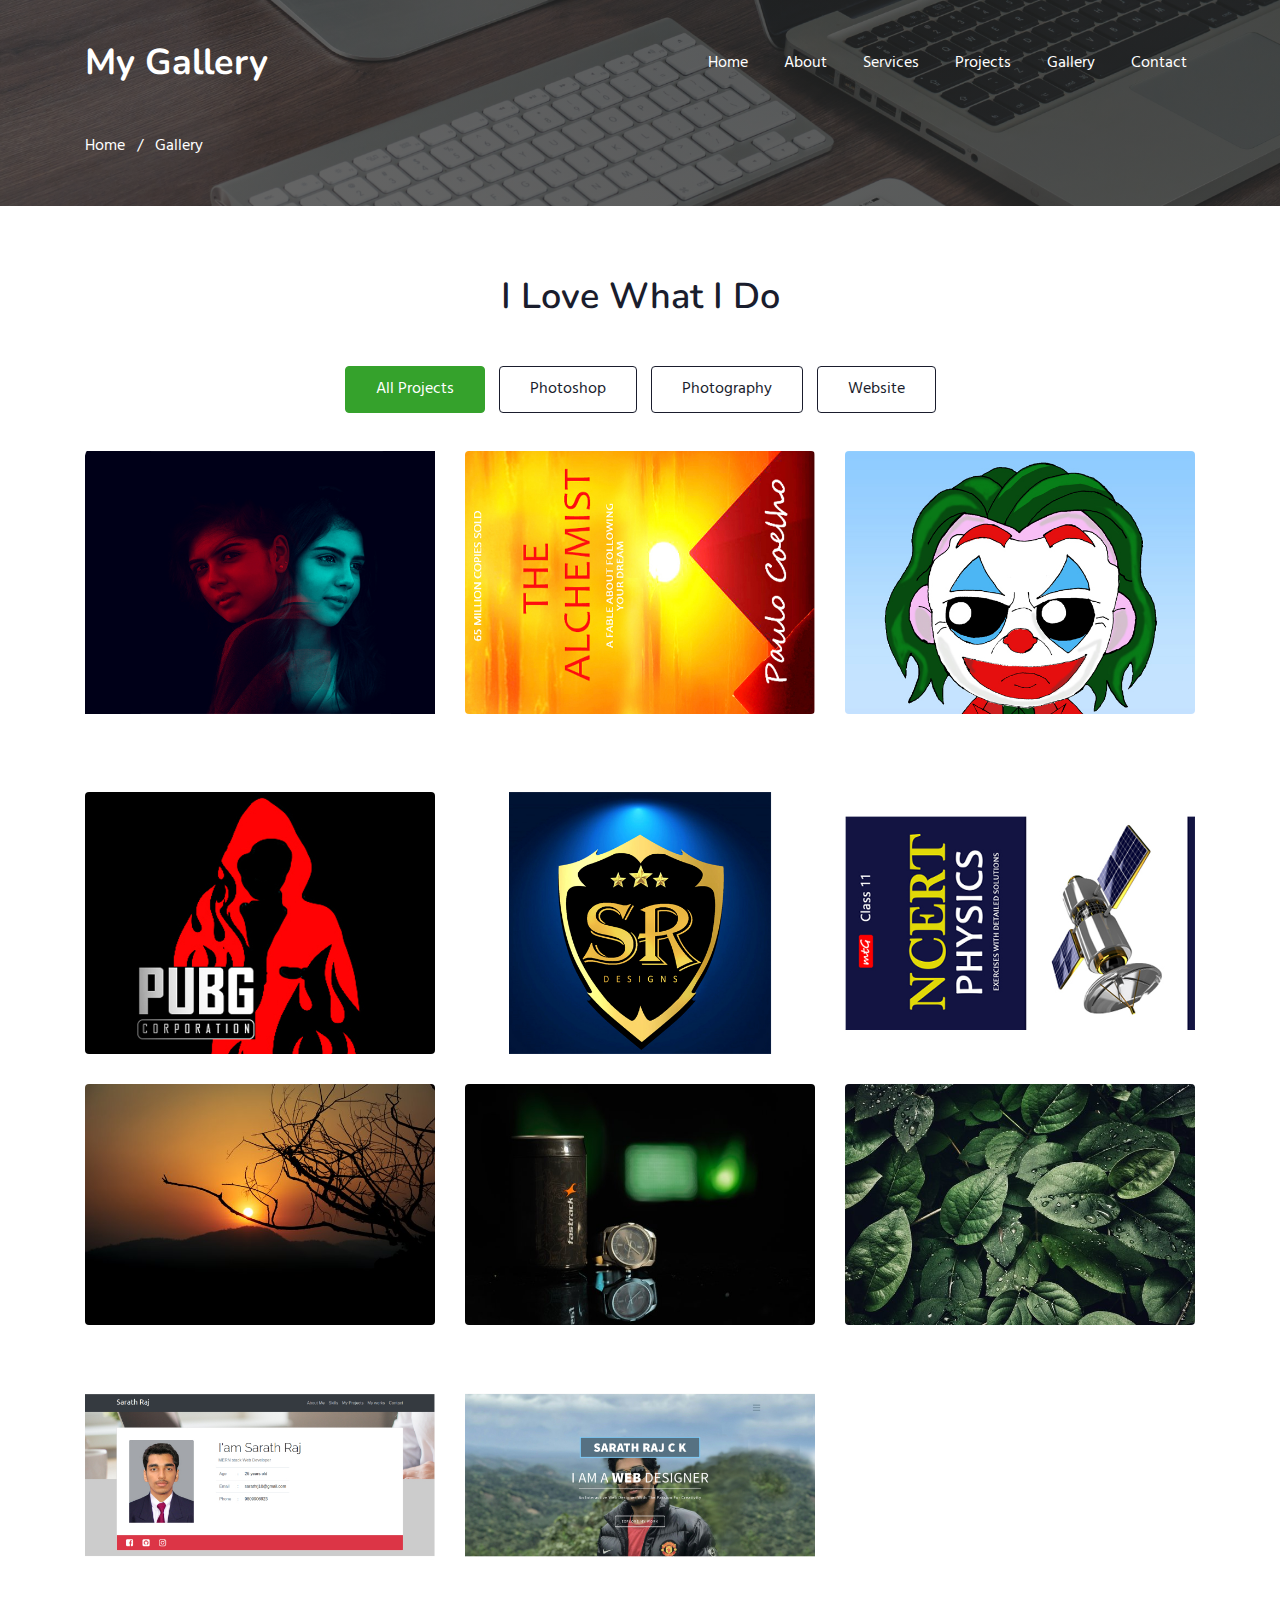
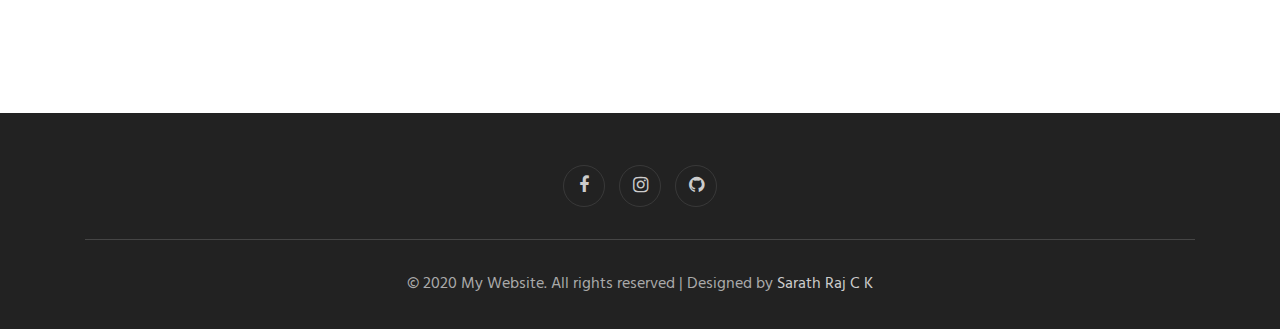
<file: gallery.html>
<!--
Author: W3layouts
Author URL: http://w3layouts.com
-->
<!doctype html>
<html lang="en">
  <head>
    <!-- Required meta tags -->
    <meta charset="utf-8">
    <meta name="viewport" content="width=device-width, initial-scale=1, shrink-to-fit=no">

    <title>Gallery-Portfolio</title>
    <!-- web fonts -->
    <link href="//fonts.googleapis.com/css?family=Nunito:400,600,700,800,900&display=swap" rel="stylesheet">
    <link href="//fonts.googleapis.com/css?family=Hind&display=swap" rel="stylesheet">
    <!-- //web fonts -->
    <!-- Template CSS -->
    <link rel="stylesheet" href="assets/css/style-starter.css">
  </head>
  <body>


<section class="w3l-bootstrap-header">
  <nav class="navbar navbar-expand-lg navbar-light py-lg-3 py-2">
    <div class="container">
      <a class="navbar-brand" href="gallery.html"> My Gallery</a>
      <!-- if logo is image enable this   
    <a class="navbar-brand" href="#index.html">
        <img src="image-path" alt="Your logo" title="Your logo" style="height:35px;" />
    </a> -->
      <button class="navbar-toggler" type="button" data-toggle="collapse" data-target="#navbarSupportedContent"
        aria-controls="navbarSupportedContent" aria-expanded="false" aria-label="Toggle navigation">
        <span class="navbar-toggler-icon fa fa-bars"></span>
      </button>

      <div class="collapse navbar-collapse" id="navbarSupportedContent">
        <ul class="navbar-nav ml-auto">
          <li class="nav-item">
            <a class="nav-link" href="index.html">Home</a>
          </li>
          <li class="nav-item">
            <a class="nav-link" href="about.html">About</a>
          </li>
          <li class="nav-item">
            <a class="nav-link" href="services.html">Services</a>
          </li>
          <li class="nav-item">
            <a class="nav-link" href="project.html">Projects</a>
          </li>
          <li class="nav-item">
            <a class="nav-link" href="gallery.html">Gallery</a>
          </li>
          <li class="nav-item">
            <a class="nav-link" href="contact.html">Contact</a>
          </li>
        </ul>
        
      </div>
    </div>
  </nav>
</section>
<section class="w3l-service-breadcrum">
  <div class="breadcrum-bg">
    <div class="container py-5">
      <p><a href="index.html">Home</a> &nbsp; / &nbsp; Gallery</p>
      </div>
  </div>
</section>
<!-- gallary section -->
<div class="products-4" id="portfolio">
    <!-- Products4 block -->
    <div id="products4-block" class="text-center">
        <div class="container">
            <div class="heading text-center mx-auto mb-5">
                <h3 class="head">I Love What I Do</h3>
              </div>
            <input id="tab1" type="radio" name="tabs" checked>
            <label class="tabtle" for="tab1">All Projects</label>

            <input id="tab2" type="radio" name="tabs">
            <label class="tabtle" for="tab2">Photoshop</label>

            <input id="tab3" type="radio" name="tabs">
            <label class="tabtle" for="tab3">Photography</label>

            <input id="tab4" type="radio" name="tabs">
            <label class="tabtle" for="tab4">Website</label>

            <section id="content1" class="tab-content text-left">
                <div class="d-grid grid-col-3">
                    <div class="product grows">
                        <a href="assets/images/g1.jpg" data-lightbox="example-set"
                            data-title="Lorem ipsum dolor sit amet consectetur adipisicing elit. Numquam architecto, ex veritatis"></a>
                            <figure>
                                <img src="assets/images/g1.jpg" class="img-responsive" alt="" />
                            </figure>
                        </a>
                        
                    </div>
                    <div class="product grows mb-5">
                        <a href="assets/images/g2.jpg" data-lightbox="example-set"
                            data-title="Lorem ipsum dolor sit amet consectetur adipisicing elit. Numquam architecto, ex veritatis">
                            <figure>
                                <img src="assets/images/g2.jpg" class="img-responsive" alt="" />
                            </figure>
                        </a>
                        
                    </div>
                    <div class="product grows">
                        <a href="assets/images/g3.jpg" data-lightbox="example-set"
                            data-title="Lorem ipsum dolor sit amet consectetur adipisicing elit. Numquam architecto, ex veritatis">
                            <figure>
                                <img src="assets/images/g3.jpg" class="img-responsive" alt="" />
                            </figure>
                        </a>
                        
                    </div>
                    <div class="product grows">
                        <a href="assets/images/g4.jpg" data-lightbox="example-set"
                            data-title="Lorem ipsum dolor sit amet consectetur adipisicing elit. Numquam architecto, ex veritatis">
                            <figure>
                                <img src="assets/images/g4.jpg" class="img-responsive" alt="" />
                            </figure>
                        </a>
                        
                    </div>
                    <div class="product grows">
                        <a href="assets/images/g5.jpg" data-lightbox="example-set"
                            data-title="Lorem ipsum dolor sit amet consectetur adipisicing elit. Numquam architecto, ex veritatis">
                            <figure>
                                <img src="assets/images/g5.jpg" class="img-responsive" alt="" />
                            </figure>
                        </a>
                       
                    </div>
                    <div class="product grows">
                        <a href="assets/images/g6.jpg" data-lightbox="example-set"
                            data-title="Lorem ipsum dolor sit amet consectetur adipisicing elit. Numquam architecto, ex veritatis">
                            <figure>
                                <img src="assets/images/g6.jpg" class="img-responsive" alt="" />
                            </figure>
                        </a>
                        
                    </div>
                    <div class="product grows">
                      <a href="assets/images/g7.jpg" data-lightbox="example-set"
                          data-title="Lorem ipsum dolor sit amet consectetur adipisicing elit. Numquam architecto, ex veritatis">
                          <figure>
                              <img src="assets/images/g7.jpg" class="img-responsive" alt="" />
                          </figure>
                      </a>
                      
                  </div>
                  <div class="product grows">
                    <a href="assets/images/g8.jpg" data-lightbox="example-set"
                        data-title="Lorem ipsum dolor sit amet consectetur adipisicing elit. Numquam architecto, ex veritatis">
                        <figure>
                            <img src="assets/images/g8.jpg" class="img-responsive" alt="" />
                        </figure>
                    </a>
                    
                </div>
                <div class="product grows">
                  <a href="assets/images/g9.jpg" data-lightbox="example-set"
                      data-title="Lorem ipsum dolor sit amet consectetur adipisicing elit. Numquam architecto, ex veritatis">
                      <figure>
                          <img src="assets/images/g9.jpg" class="img-responsive" alt="" />
                      </figure>
                  </a>
                  
              </div>
              <div class="product grows">
                <a href="assets/images/g10.jpg" data-lightbox="example-set"
                    data-title="Lorem ipsum dolor sit amet consectetur adipisicing elit. Numquam architecto, ex veritatis">
                    <figure>
                        <img src="assets/images/g10.jpg" class="img-responsive" alt="" />
                    </figure>
                </a>
                
            </div>
            <div class="product grows">
              <a href="assets/images/g11.jpg" data-lightbox="example-set"
                  data-title="Lorem ipsum dolor sit amet consectetur adipisicing elit. Numquam architecto, ex veritatis">
                  <figure>
                      <img src="assets/images/g11.jpg" class="img-responsive" alt="" />
                  </figure>
              </a>
              
          </div>
                    
                </div>
            </section>

            <section id="content2" class="tab-content text-left">
                <div class="d-grid grid-col-3">
                    <div class="product grows">
                        <a href="assets/images/g1.jpg" data-lightbox="example-set"
                            data-title="Lorem ipsum dolor sit amet consectetur adipisicing elit. Numquam architecto, ex veritatis">
                            <figure>
                                <img src="assets/images/g1.jpg" class="img-responsive" alt="" />
                            </figure>
                        </a>
                        
                    </div>
                    <div class="product grows">
                        <a href="assets/images/g2.jpg" data-lightbox="example-set"
                            data-title="Lorem ipsum dolor sit amet consectetur adipisicing elit. Numquam architecto, ex veritatis">
                            <figure>
                                <img src="assets/images/g2.jpg" class="img-responsive" alt="" />
                            </figure>
                        </a>
                       
                    </div>
                    <div class="product grows">
                        <a href="assets/images/g3.jpg" data-lightbox="example-set"
                            data-title="Lorem ipsum dolor sit amet consectetur adipisicing elit. Numquam architecto, ex veritatis">
                            <figure>
                                <img src="assets/images/g3.jpg" class="img-responsive" alt="" />
                            </figure>
                        </a>
                       
                    </div>
                    <div class="product grows">
                        <a href="assets/images/g4.jpg" data-lightbox="example-set"
                            data-title="Lorem ipsum dolor sit amet consectetur adipisicing elit. Numquam architecto, ex veritatis">
                            <figure>
                                <img src="assets/images/g4.jpg" class="img-responsive" alt="" />
                            </figure>
                        </a>
                       
                    </div>
                    <div class="product grows">
                        <a href="assets/images/g5.jpg" data-lightbox="example-set"
                            data-title="Lorem ipsum dolor sit amet consectetur adipisicing elit. Numquam architecto, ex veritatis">
                            <figure>
                                <img src="assets/images/g5.jpg" class="img-responsive" alt="" />
                            </figure>
                        </a>
                        
                    </div>
                    <div class="product grows">
                        <a href="assets/images/g6.jpg" data-lightbox="example-set"
                            data-title="Lorem ipsum dolor sit amet consectetur adipisicing elit. Numquam architecto, ex veritatis">
                            <figure>
                                <img src="assets/images/g6.jpg" class="img-responsive" alt="" />
                            </figure>
                        </a>
                        
                    </div>
                </div>
            </section>

            <section id="content3" class="tab-content text-left">
                <div class="d-grid grid-col-3">
                    <div class="product grows">
                        <a href="assets/images/g7.jpg" data-lightbox="example-set"
                            data-title="Lorem ipsum dolor sit amet consectetur adipisicing elit. Numquam architecto, ex veritatis">
                            <figure>
                                <img src="assets/images/g7.jpg" class="img-responsive" alt="" />
                            </figure>
                        </a>
                      
                    </div>
                    <div class="product grows">
                        <a href="assets/images/g8.jpg" data-lightbox="example-set"
                            data-title="Lorem ipsum dolor sit amet consectetur adipisicing elit. Numquam architecto, ex veritatis">
                            <figure>
                                <img src="assets/images/g8.jpg" class="img-responsive" alt="" />
                            </figure>
                        </a>
                       
                    </div>
                    <div class="product grows">
                        <a href="assets/images/g9.jpg" data-lightbox="example-set"
                            data-title="Lorem ipsum dolor sit amet consectetur adipisicing elit. Numquam architecto, ex veritatis">
                            <figure>
                                <img src="assets/images/g9.jpg" class="img-responsive" alt="" />
                            </figure>
                        </a>
                        
                    </div>
                </div>
            </section>

            <section id="content4" class="tab-content text-left">
                <div class="d-grid grid-col-3">
                    <div class="product grows">
                        <a href="assets/images/g10.jpg" data-lightbox="example-set"
                            data-title="Lorem ipsum dolor sit amet consectetur adipisicing elit. Numquam architecto, ex veritatis">
                            <figure>
                                <img src="assets/images/g10.jpg" class="img-responsive" alt="" />
                            </figure>
                        </a>
                        
                    </div>
                    <div class="product grows">
                        <a href="assets/images/g11.jpg" data-lightbox="example-set"
                            data-title="Lorem ipsum dolor sit amet consectetur adipisicing elit. Numquam architecto, ex veritatis">
                            <figure>
                                <img src="assets/images/g11.jpg" class="img-responsive" alt="" />
                            </figure>
                        </a>
                        
                    </div>
                </div>
            </section>
        </div>
    </div>
    <!-- Products4 block -->
 <!-- gallary section -->
 <!-- grids block 5 -->
 <section class="w3l-footer-29-main mt-5" id="footer">
  <div class="footer-29 text-center">
      <div class="container">
        
        <div class="main-social-footer-29">
                    
          <a href="https://www.facebook.com/sarathrj10" target="_blank" class="facebook"><span class="fa fa-facebook"></span></a>
          <a href="https://www.instagram.com/sarath_raj_ck/" target="_blank" class="instagram"><span class="fa fa-instagram"></span></a>
          <a href="https://github.com/sarathrj10" class="google-plus" target="_blank"><span class="fa fa-github"></span></a>
      </div>
          <div class="bottom-copies text-center">
              <p class="copy-footer-29">© 2020 My Website. All rights reserved | Designed by <a href="https://sarathrj10.github.io/personal-website/" target="_blank">Sarath Raj C K</a></p>
               
          </div>
      </div>
  </div>
   <!-- move top -->
  <button onclick="topFunction()" id="movetop" title="Go to top">
              <span class="fa fa-angle-up"></span>
                 </button>
                 <script>
                     // When the user scrolls down 20px from the top of the document, show the button
                     window.onscroll = function () {
                         scrollFunction()
                     };
              
                     function scrollFunction() {
                         if (document.body.scrollTop > 20 || document.documentElement.scrollTop > 20) {
                             document.getElementById("movetop").style.display = "block";
                         } else {
                             document.getElementById("movetop").style.display = "none";
                         }
                     }
              
                     // When the user clicks on the button, scroll to the top of the document
                     function topFunction() {
                         document.body.scrollTop = 0;
                         document.documentElement.scrollTop = 0;
                     }
                 </script>
                 <!-- /move top -->
</section>
<!-- // grids block 5 -->
<script src="assets/js/jquery-3.3.1.min.js"></script>
<!-- //footer-28 block -->
</section>

<script>
    $(function () {
      $('.navbar-toggler').click(function () {
        $('body').toggleClass('noscroll');
      })
    });
  </script>
  <!-- jQuery first, then Popper.js, then Bootstrap JS -->
  <script src="https://code.jquery.com/jquery-3.4.1.slim.min.js"
    integrity="sha384-J6qa4849blE2+poT4WnyKhv5vZF5SrPo0iEjwBvKU7imGFAV0wwj1yYfoRSJoZ+n" crossorigin="anonymous">
  </script>
  
  <script src="https://stackpath.bootstrapcdn.com/bootstrap/4.4.1/js/bootstrap.min.js"
    integrity="sha384-wfSDF2E50Y2D1uUdj0O3uMBJnjuUD4Ih7YwaYd1iqfktj0Uod8GCExl3Og8ifwB6" crossorigin="anonymous">
  </script>

<!-- Smooth scrolling -->



</body>

</html>
<!-- // grids block 5 -->
</file>
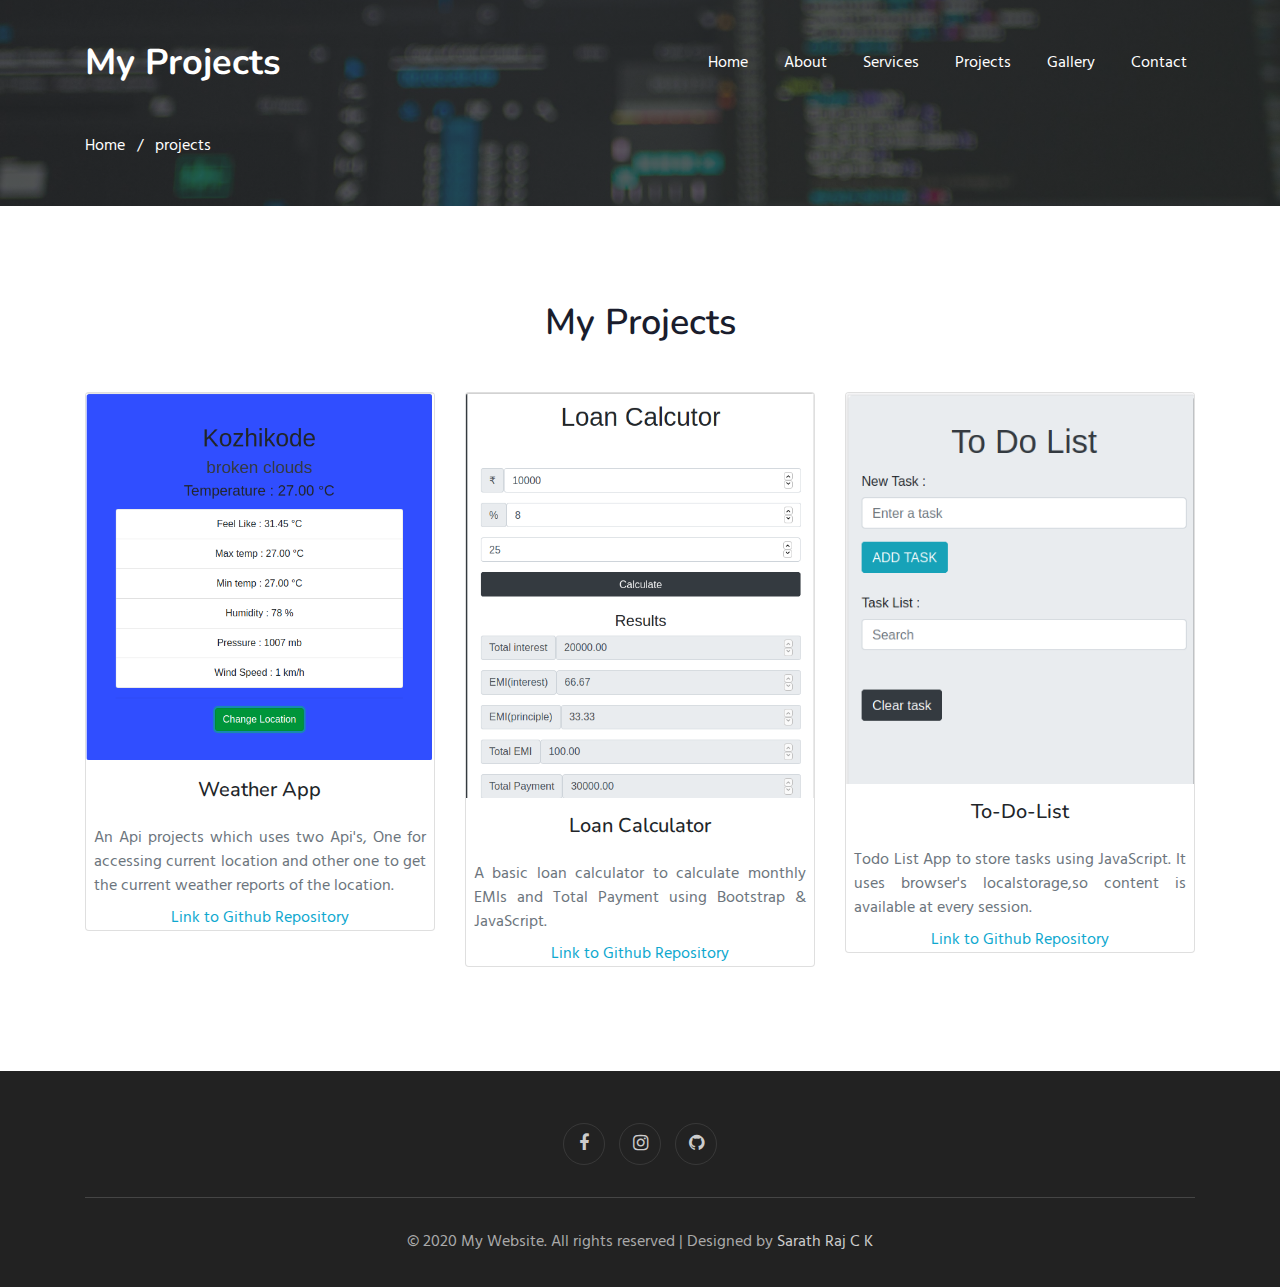
<file: project.html>
<!--
Author: W3layouts
Author URL: http://w3layouts.com
-->
<!doctype html>
<html lang="en">
  <head>
    <!-- Required meta tags -->
    <meta charset="utf-8">
    <meta name="viewport" content="width=device-width, initial-scale=1, shrink-to-fit=no">

    <title>Project-Portfolio</title>
    <!-- web fonts -->
    <link href="//fonts.googleapis.com/css?family=Nunito:400,600,700,800,900&display=swap" rel="stylesheet">
    <link href="//fonts.googleapis.com/css?family=Hind&display=swap" rel="stylesheet">
    <!-- //web fonts -->
    <!-- Template CSS -->
    <link rel="stylesheet" href="assets/css/style-starter.css">
  </head>
  <body>

<section class="w3l-bootstrap-header">
  <nav class="navbar navbar-expand-lg navbar-light py-lg-3 py-2">
    <div class="container">
      <a class="navbar-brand" href="project.html"> My Projects</a>
      <!-- if logo is image enable this   
    <a class="navbar-brand" href="#index.html">
        <img src="image-path" alt="Your logo" title="Your logo" style="height:35px;" />
    </a> -->
      <button class="navbar-toggler" type="button" data-toggle="collapse" data-target="#navbarSupportedContent"
        aria-controls="navbarSupportedContent" aria-expanded="false" aria-label="Toggle navigation">
        <span class="navbar-toggler-icon fa fa-bars"></span>
      </button>

      <div class="collapse navbar-collapse" id="navbarSupportedContent">
        <ul class="navbar-nav ml-auto">
          <li class="nav-item">
            <a class="nav-link" href="index.html">Home</a>
          </li>
          <li class="nav-item">
            <a class="nav-link" href="about.html">About</a>
          </li>
          <li class="nav-item">
            <a class="nav-link" href="services.html">Services</a>
          </li>
          <li class="nav-item">
            <a class="nav-link" href="project.html">Projects</a>
          </li>
          <li class="nav-item">
            <a class="nav-link" href="gallery.html">Gallery</a>
          </li>
          <li class="nav-item">
            <a class="nav-link" href="contact.html">Contact</a>
          </li>
        </ul>
        
      </div>
    </div>
  </nav>
</section>
<section class="w3l-contact-breadcrum">
  <div class="breadcrum-bg">
    <div class="container py-5">
      <p><a href="index.html">Home</a> &nbsp; / &nbsp; projects</p>
     </div>
  </div>
</section>
<!-- projects -->
<div class="container py-5">
    <div class="heading text-center mx-auto m-5">
        <h3 class="head">My Projects</h3>
      </div>
    <div class="row">
          <div class="col-12 col-md-4 col-lg-4 mb-2">
            <div class="card grows " style="width: 100%;">
                <img class="card-img-top" src="assets/images/weather.png" alt="Card image cap">
                <div class="agile-gallery-info text-center">
                    <h5 class="my-3">Weather App</h5>
                    <p class="text-muted text-justify p-2">An Api projects which uses two Api's, One for accessing current location and other one to get the current weather reports of the location.</p>
                    <a href="https://github.com/sarathrj10/Weather" target="_blank" >Link to Github Repository</a>
                </div>
              </div>
        </div>
        <div class="col-12 col-md-4 col-lg-4 mb-2">
            <div class="card grows" style="width: 100%;">
                <img class="card-img-top" src="assets/images/loan calculator.png" alt="Card image cap">
                <div class="agile-gallery-info text-center">
                    <h5 class="my-3">Loan Calculator</h5>
                    <p class="text-muted text-justify p-2">A basic loan calculator to calculate monthly EMIs and Total Payment using Bootstrap & JavaScript.</p>
                    <a href="https://github.com/sarathrj10/Loan-Calculator" target="_blank" >Link to Github Repository</a>
                </div>
              </div>
        </div>
        <div class="col-12 col-md-4 col-lg-4 mb-2">
            <div class="card grows" style="width: 100%;">
                <img class="card-img-top" src="assets/images/todolist.png" alt="Card image cap">
                <div class="agile-gallery-info text-center">
                    <h5 class="my-3">To-Do-List</h5>
                    <p class="text-muted text-justify p-2">Todo List App to store tasks using JavaScript. It uses browser's localstorage,so content is available at every session.</p>
                    <a href="https://github.com/sarathrj10/To-Do-List" target="_blank" >Link to Github Repository</a>
                </div>
              </div>
        </div>
    </div>
</div>



<!-- projects -->
 <!-- grids block 5 -->
 <section class="w3l-footer-29-main mt-5" id="footer">
  <div class="footer-29 text-center">
      <div class="container">
        
        <div class="main-social-footer-29">
                    
          <a href="https://www.facebook.com/sarathrj10" target="_blank" class="facebook"><span class="fa fa-facebook"></span></a>
          <a href="https://www.instagram.com/sarath_raj_ck/" target="_blank" class="instagram"><span class="fa fa-instagram"></span></a>
          <a href="https://github.com/sarathrj10" class="google-plus" target="_blank"><span class="fa fa-github"></span></a>
      </div>
          <div class="bottom-copies text-center">
              <p class="copy-footer-29">© 2020 My Website. All rights reserved | Designed by <a href="https://sarathrj10.github.io/personal-website/" target="_blank">Sarath Raj C K</a></p>
               
          </div>
      </div>
  </div>
   <!-- move top -->
  <button onclick="topFunction()" id="movetop" title="Go to top">
              <span class="fa fa-angle-up"></span>
                 </button>
                 <script>
                     // When the user scrolls down 20px from the top of the document, show the button
                     window.onscroll = function () {
                         scrollFunction()
                     };
              
                     function scrollFunction() {
                         if (document.body.scrollTop > 20 || document.documentElement.scrollTop > 20) {
                             document.getElementById("movetop").style.display = "block";
                         } else {
                             document.getElementById("movetop").style.display = "none";
                         }
                     }
              
                     // When the user clicks on the button, scroll to the top of the document
                     function topFunction() {
                         document.body.scrollTop = 0;
                         document.documentElement.scrollTop = 0;
                     }
                 </script>
                 <!-- /move top -->
</section>
<!-- // grids block 5 -->
<script src="assets/js/jquery-3.3.1.min.js"></script>
<!-- //footer-28 block -->
</section>

<script>
    $(function () {
      $('.navbar-toggler').click(function () {
        $('body').toggleClass('noscroll');
      })
    });
  </script>
  <!-- jQuery first, then Popper.js, then Bootstrap JS -->
  <script src="https://code.jquery.com/jquery-3.4.1.slim.min.js"
    integrity="sha384-J6qa4849blE2+poT4WnyKhv5vZF5SrPo0iEjwBvKU7imGFAV0wwj1yYfoRSJoZ+n" crossorigin="anonymous">
  </script>
  
  <script src="https://stackpath.bootstrapcdn.com/bootstrap/4.4.1/js/bootstrap.min.js"
    integrity="sha384-wfSDF2E50Y2D1uUdj0O3uMBJnjuUD4Ih7YwaYd1iqfktj0Uod8GCExl3Og8ifwB6" crossorigin="anonymous">
  </script>

<!-- Smooth scrolling -->



</body>

</html>
<!-- // grids block 5 -->
</file>
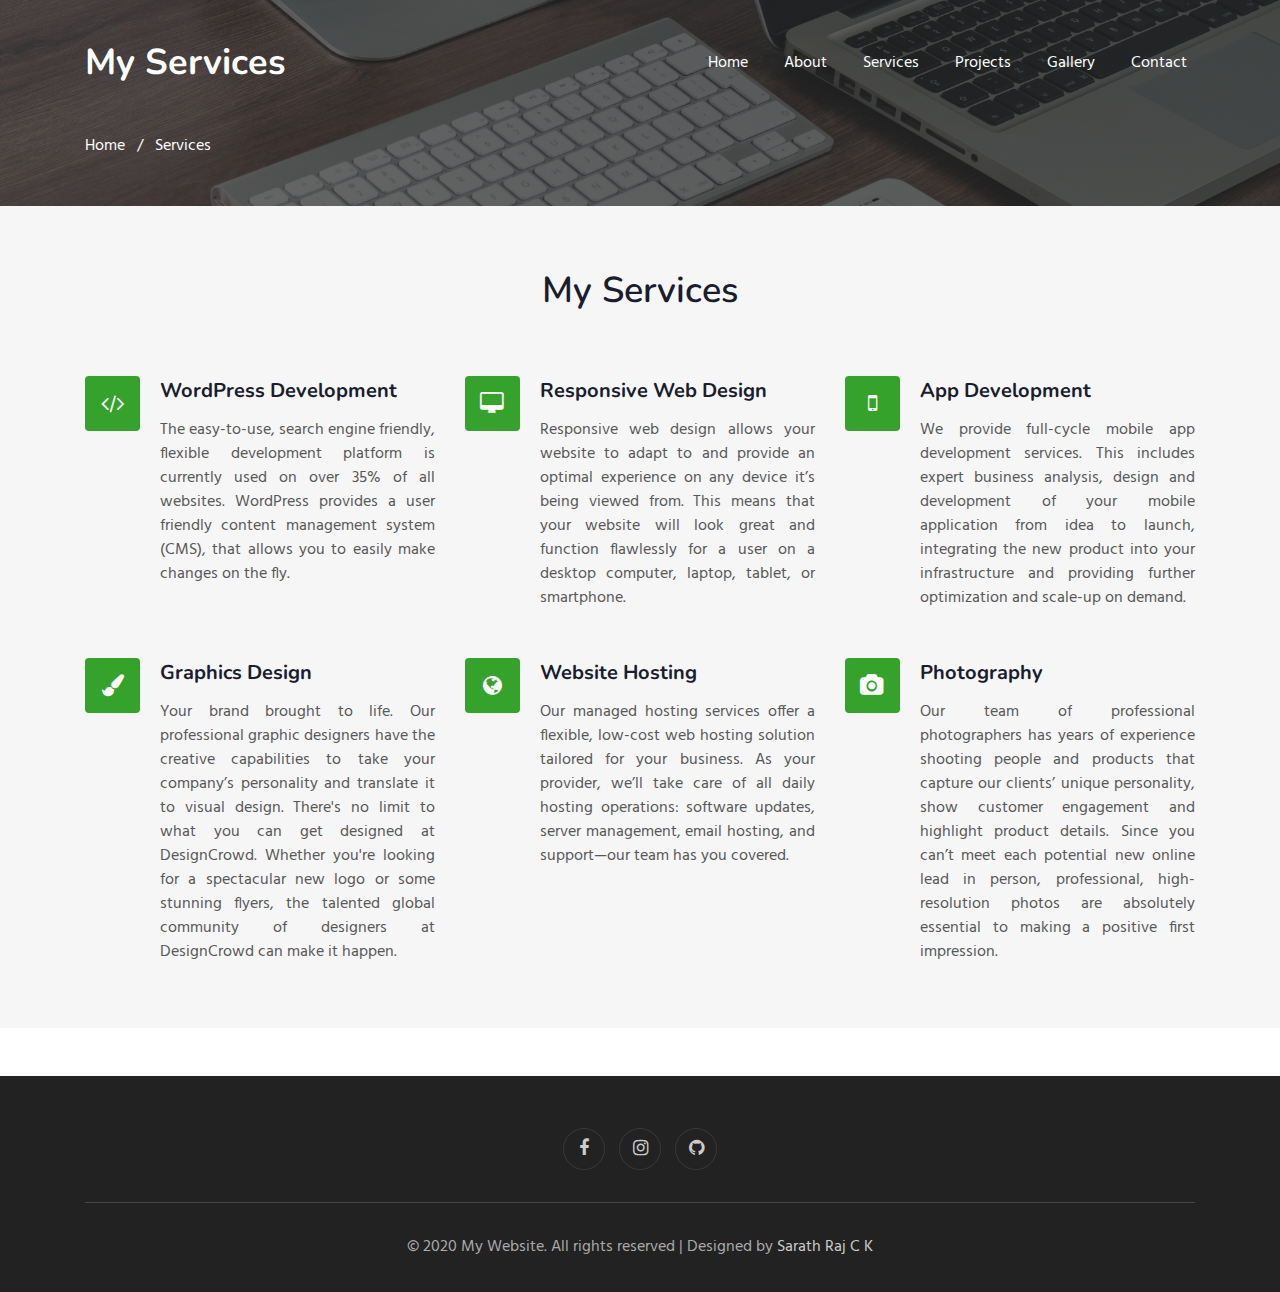
<file: services.html>
<!--
Author: W3layouts
Author URL: http://w3layouts.com
-->
<!doctype html>
<html lang="en">
  <head>
    <!-- Required meta tags -->
    <meta charset="utf-8">
    <meta name="viewport" content="width=device-width, initial-scale=1, shrink-to-fit=no">

    <title>Services-Portfolio</title>
    <!-- web fonts -->
    <link href="//fonts.googleapis.com/css?family=Nunito:400,600,700,800,900&display=swap" rel="stylesheet">
    <link href="//fonts.googleapis.com/css?family=Hind&display=swap" rel="stylesheet">
    <!-- //web fonts -->
    <!-- Template CSS -->
    <link rel="stylesheet" href="assets/css/style-starter.css">
  </head>
  <body>


<section class="w3l-bootstrap-header">
  <nav class="navbar navbar-expand-lg navbar-light py-lg-3 py-2">
    <div class="container">
      <a class="navbar-brand" href="services.html"> My Services</a>
      <!-- if logo is image enable this   
    <a class="navbar-brand" href="#index.html">
        <img src="image-path" alt="Your logo" title="Your logo" style="height:35px;" />
    </a> -->
      <button class="navbar-toggler" type="button" data-toggle="collapse" data-target="#navbarSupportedContent"
        aria-controls="navbarSupportedContent" aria-expanded="false" aria-label="Toggle navigation">
        <span class="navbar-toggler-icon fa fa-bars"></span>
      </button>

      <div class="collapse navbar-collapse" id="navbarSupportedContent">
        <ul class="navbar-nav ml-auto">
          <li class="nav-item">
            <a class="nav-link" href="index.html">Home</a>
          </li>
          <li class="nav-item">
            <a class="nav-link" href="about.html">About</a>
          </li>
          <li class="nav-item">
            <a class="nav-link" href="services.html">Services</a>
          </li>
          <li class="nav-item">
            <a class="nav-link" href="project.html">Projects</a>
          </li>
          <li class="nav-item">
            <a class="nav-link" href="gallery.html">Gallery</a>
          </li>
        
          <li class="nav-item">
            <a class="nav-link" href="contact.html">Contact</a>
          </li>
        </ul>
        
      </div>
    </div>
  </nav>
</section>
<section class="w3l-service-breadcrum">
  <div class="breadcrum-bg">
    <div class="container py-5">
      <p><a href="index.html">Home</a> &nbsp; / &nbsp; Services</p>
      </div>
  </div>
</section>
<section class="w3l-features-4">
	<!-- /features -->
		<div class="features py-5" id="services">
            <div class="container py-md-3">
			<div class="heading text-center mx-auto">
				<h3 class="head">My Services</h3>
			  </div>
			<div class="fea-gd-vv row mt-5 pt-3 ">	
			   <div class="float-lt feature-gd col-lg-4 col-md-6 grows">	
					 <div class="icon"> <span class="fa fa-code" aria-hidden="true"></span></div>
					 <div class="icon-info">
						<h5><a href="#">
							WordPress Development</a></h5>
						<p class="text-justify"> The easy-to-use, search engine friendly, flexible development platform is currently used on over 35% of all websites. WordPress provides a user friendly content management system (CMS), that allows you to easily make changes on the fly.</p>
					</div>
					 
				</div>	
				<div class="float-mid feature-gd col-lg-4 col-md-6 mt-md-0 mt-5 grows">	
					 <div class="icon"> <span class="fa fa-desktop" aria-hidden="true"></span></div>
					 <div class="icon-info">
						<h5><a href="#">Responsive Web Design
						</a></h5>
						<p class="text-justify"> Responsive web design allows your website to adapt to and provide an optimal experience on any device it’s being viewed from. This means that your website will look great and function flawlessly for a user on a desktop computer, laptop, tablet, or smartphone. </p>
					</div>
			 </div> 
				<div class="float-rt feature-gd col-lg-4 col-md-6 mt-lg-0 mt-5 grows">	
					 <div class="icon"> <span class="fa fa-mobile" aria-hidden="true"></span></div>
					 <div class="icon-info">
						<h5><a href="#">App Development</a></h5>
						<p class="text-justify"> We provide full-cycle mobile app development services. This includes expert business analysis, design and development of your mobile application from idea to launch, integrating the new product into your infrastructure and providing further optimization and scale-up on demand.</p>
					</div>
			 </div>	 
			 <div class="float-lt feature-gd col-lg-4 col-md-6 mt-5 grows">	
					 <div class="icon"> <span class="fa fa-paint-brush" aria-hidden="true"></span></div>
					 <div class="icon-info">
						<h5><a href="#">Graphics Design</a>
						</h5>
						<p class="text-justify"> Your brand brought to life. Our professional graphic designers have the creative capabilities to take your company’s personality and translate it to visual design. There's no limit to what you can get designed at DesignCrowd. Whether you're looking for a spectacular new logo or some stunning flyers, the talented global community of designers at DesignCrowd can make it happen.  </p>
					</div>
					 
				</div>	
				<div class="float-mid feature-gd col-lg-4 col-md-6 mt-5 grows">	
					 <div class="icon"> <span class="fa fa-globe" aria-hidden="true"></span></div>
					 <div class="icon-info">
						<h5><a href="#">
							Website Hosting</a>
						</h5>
						<p class="text-justify"> Our managed hosting services offer a flexible, low-cost web hosting solution tailored for your business. As your provider, we’ll take care of all daily hosting operations: software updates, server management, email hosting, and support—our team has you covered. </p>
					</div>
			 </div> 
				<div class="float-rt feature-gd col-lg-4 col-md-6 mt-5 grows">	
					 <div class="icon"> <span class="fa fa-camera" aria-hidden="true"></span></div>
					 <div class="icon-info">
						<h5><a href="#">Photography</a>
						</h5>
						<p class="text-justify">Our team of professional photographers has years of experience shooting people and products that capture our clients’ unique personality, show customer engagement and highlight product details. Since you can’t meet each potential new online lead in person, professional, high-resolution photos are absolutely essential to making a positive first impression.</p>
					</div>
			 </div>		 				 
		  </div>  
		 </div>
	   </div>
   <!-- //features -->
 
 <!-- grids block 5 -->
 <section class="w3l-footer-29-main mt-5" id="footer">
  <div class="footer-29 text-center">
      <div class="container">
        
        <div class="main-social-footer-29">
                    
          <a href="https://www.facebook.com/sarathrj10" target="_blank" class="facebook"><span class="fa fa-facebook"></span></a>
          <a href="https://www.instagram.com/sarath_raj_ck/" target="_blank" class="instagram"><span class="fa fa-instagram"></span></a>
          <a href="https://github.com/sarathrj10" class="google-plus" target="_blank"><span class="fa fa-github"></span></a>
      </div>
          <div class="bottom-copies text-center">
              <p class="copy-footer-29">© 2020 My Website. All rights reserved | Designed by <a href="https://sarathrj10.github.io/personal-website/" target="_blank">Sarath Raj C K</a></p>
               
          </div>
      </div>
  </div>
   <!-- move top -->
  <button onclick="topFunction()" id="movetop" title="Go to top">
              <span class="fa fa-angle-up"></span>
                 </button>
                 <script>
                     // When the user scrolls down 20px from the top of the document, show the button
                     window.onscroll = function () {
                         scrollFunction()
                     };
              
                     function scrollFunction() {
                         if (document.body.scrollTop > 20 || document.documentElement.scrollTop > 20) {
                             document.getElementById("movetop").style.display = "block";
                         } else {
                             document.getElementById("movetop").style.display = "none";
                         }
                     }
              
                     // When the user clicks on the button, scroll to the top of the document
                     function topFunction() {
                         document.body.scrollTop = 0;
                         document.documentElement.scrollTop = 0;
                     }
                 </script>
                 <!-- /move top -->
</section>
<!-- // grids block 5 -->
<script src="assets/js/jquery-3.3.1.min.js"></script>
<!-- //footer-28 block -->
</section>

<script>
    $(function () {
      $('.navbar-toggler').click(function () {
        $('body').toggleClass('noscroll');
      })
    });
  </script>
  <!-- jQuery first, then Popper.js, then Bootstrap JS -->
  <script src="https://code.jquery.com/jquery-3.4.1.slim.min.js"
    integrity="sha384-J6qa4849blE2+poT4WnyKhv5vZF5SrPo0iEjwBvKU7imGFAV0wwj1yYfoRSJoZ+n" crossorigin="anonymous">
  </script>
  
  <script src="https://stackpath.bootstrapcdn.com/bootstrap/4.4.1/js/bootstrap.min.js"
    integrity="sha384-wfSDF2E50Y2D1uUdj0O3uMBJnjuUD4Ih7YwaYd1iqfktj0Uod8GCExl3Og8ifwB6" crossorigin="anonymous">
  </script>

<!-- Smooth scrolling -->



</body>

</html>
<!-- // grids block 5 -->
</file>
